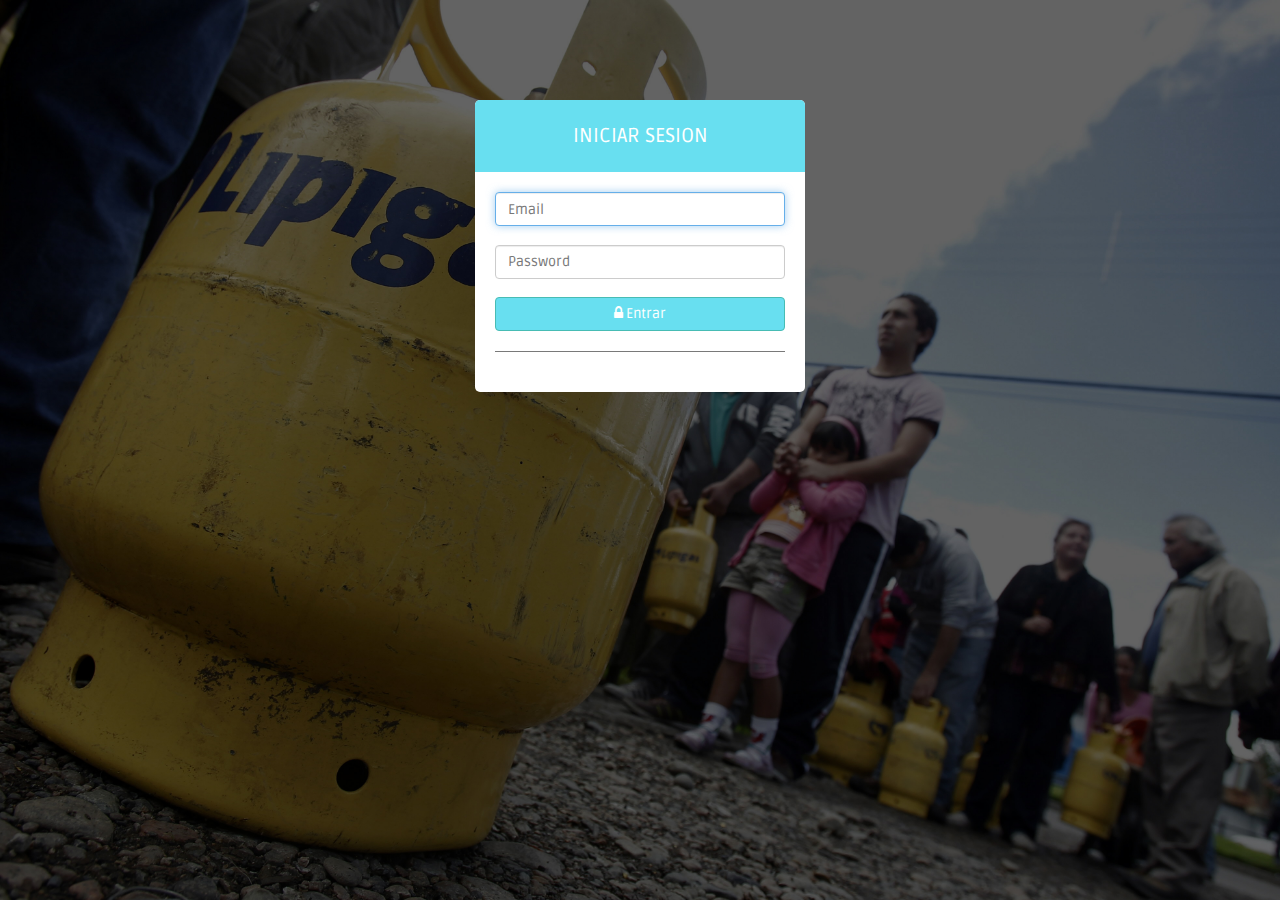
<file: glpV2/admin/index.html>
<!DOCTYPE html>
<html lang="en">
  <head>
    <meta charset="utf-8">
    <meta name="viewport" content="width=device-width, initial-scale=1.0">
    <meta name="description" content="">
    <meta name="author" content="Dashboard">
    <meta name="keyword" content="Dashboard, Bootstrap, Admin, Template, Theme, Responsive, Fluid, Retina">

    <title>DASHGUM - Bootstrap Admin Template</title>

    <!-- Bootstrap core CSS -->
    <link href="assets/css/bootstrap.css" rel="stylesheet">
    <!--external css-->
    <link href="assets/font-awesome/css/font-awesome.css" rel="stylesheet" />
        
    <!-- Custom styles for this template -->
    <link href="assets/css/style.css" rel="stylesheet">
    <link href="assets/css/style-responsive.css" rel="stylesheet">

    <!-- HTML5 shim and Respond.js IE8 support of HTML5 elements and media queries -->
    <!--[if lt IE 9]>
      <script src="https://oss.maxcdn.com/libs/html5shiv/3.7.0/html5shiv.js"></script>
      <script src="https://oss.maxcdn.com/libs/respond.js/1.4.2/respond.min.js"></script>
    <![endif]-->
  </head>

  <body>
	  <div id="login-page">
	  	<div class="container">
		      <form class="form-login" action="../login.php" method="POST">
		        <h2 class="form-login-heading">INICIAR SESION</h2>
		        <div class="login-wrap">
		            <input type="text" class="form-control" placeholder="Email" name="txtlogin" autofocus required>
		            <br>
		            <input type="password" class="form-control" name="txtpassword" placeholder="Password" required>
		            <br>
		            <button class="btn btn-theme btn-block" type="submit"><i class="fa fa-lock"></i> Entrar</button>
		            <hr>
		        </div>
		      </form>
	  	</div>
	  </div>

    <!-- js placed at the end of the document so the pages load faster -->
    <script src="assets/js/jquery.js"></script>
    <script src="assets/js/bootstrap.min.js"></script>

    <!--BACKSTRETCH-->
    <!-- You can use an image of whatever size. This script will stretch to fit in any screen size.-->
    <script type="text/javascript" src="assets/js/jquery.backstretch.min.js"></script>
    <script>
        $.backstretch("assets/img/login-bg.jpg", {speed: 500});
    </script>


  </body>
</html>
</file>
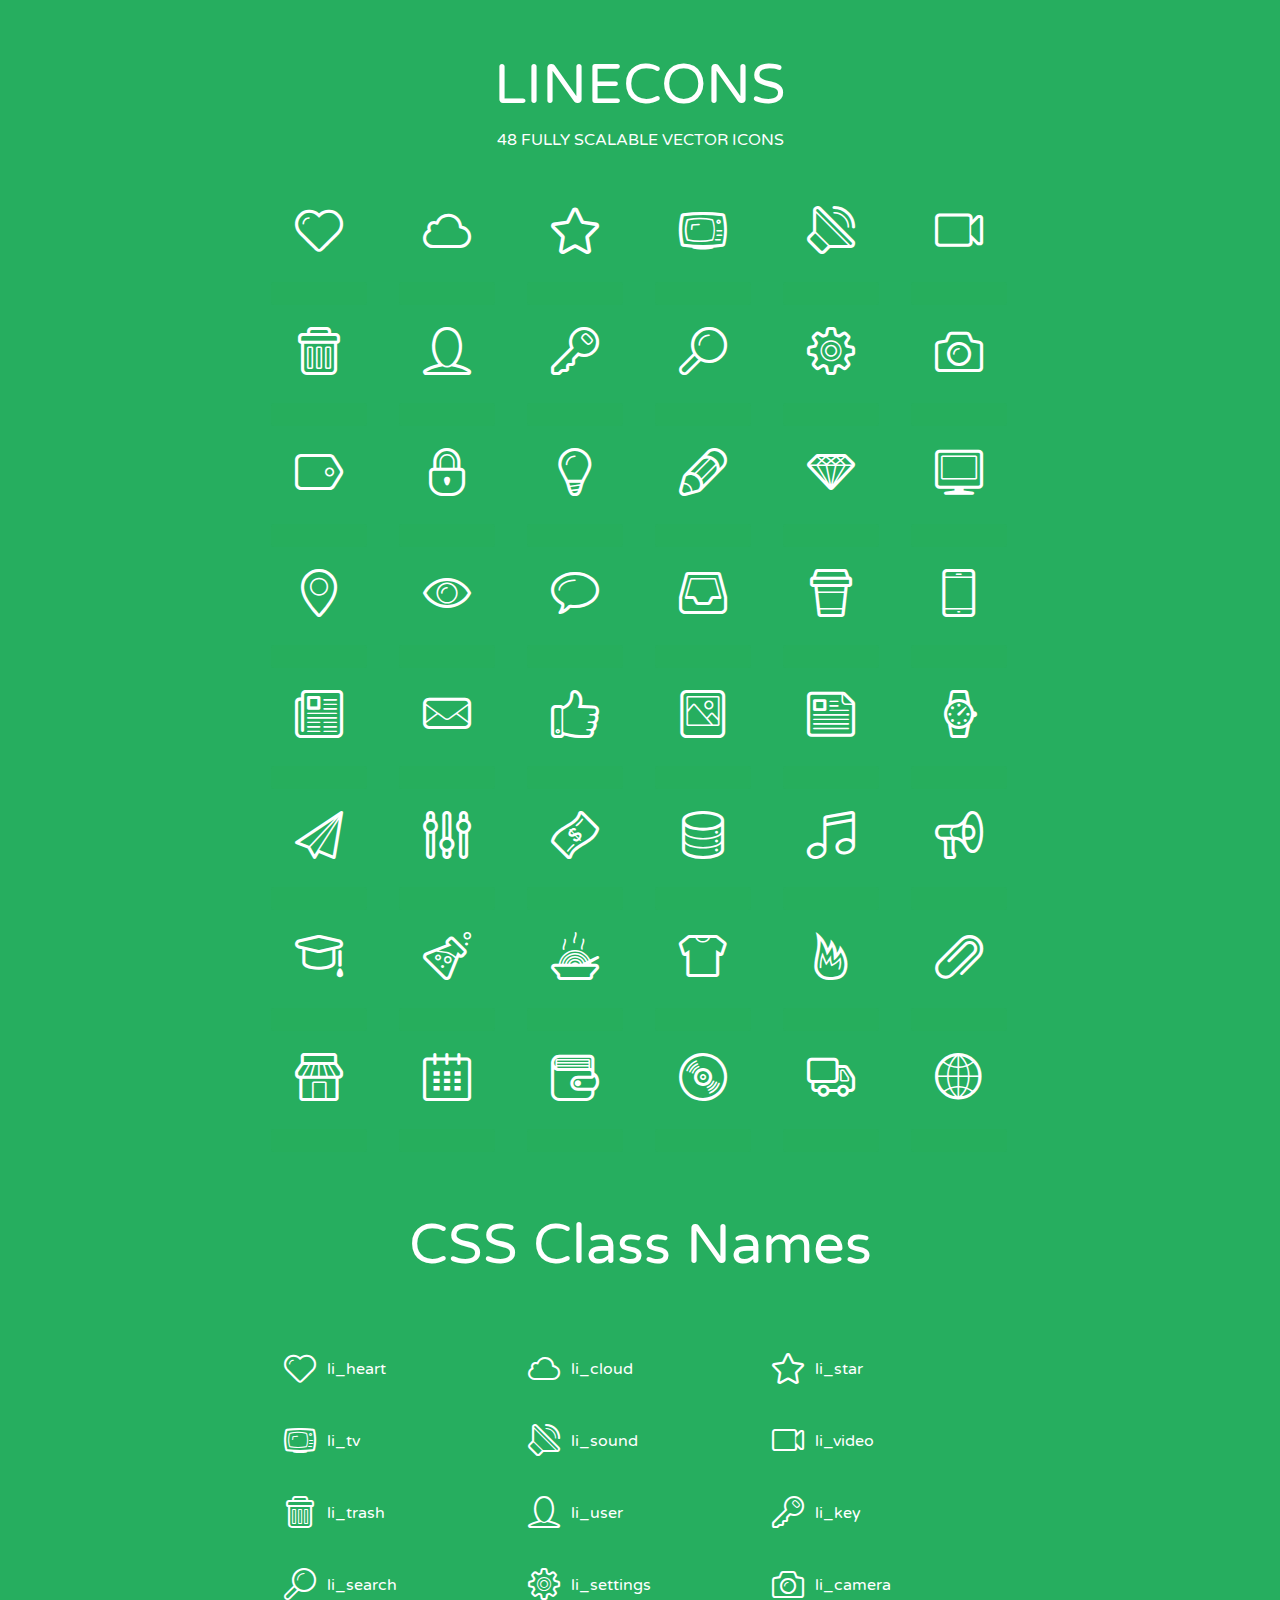
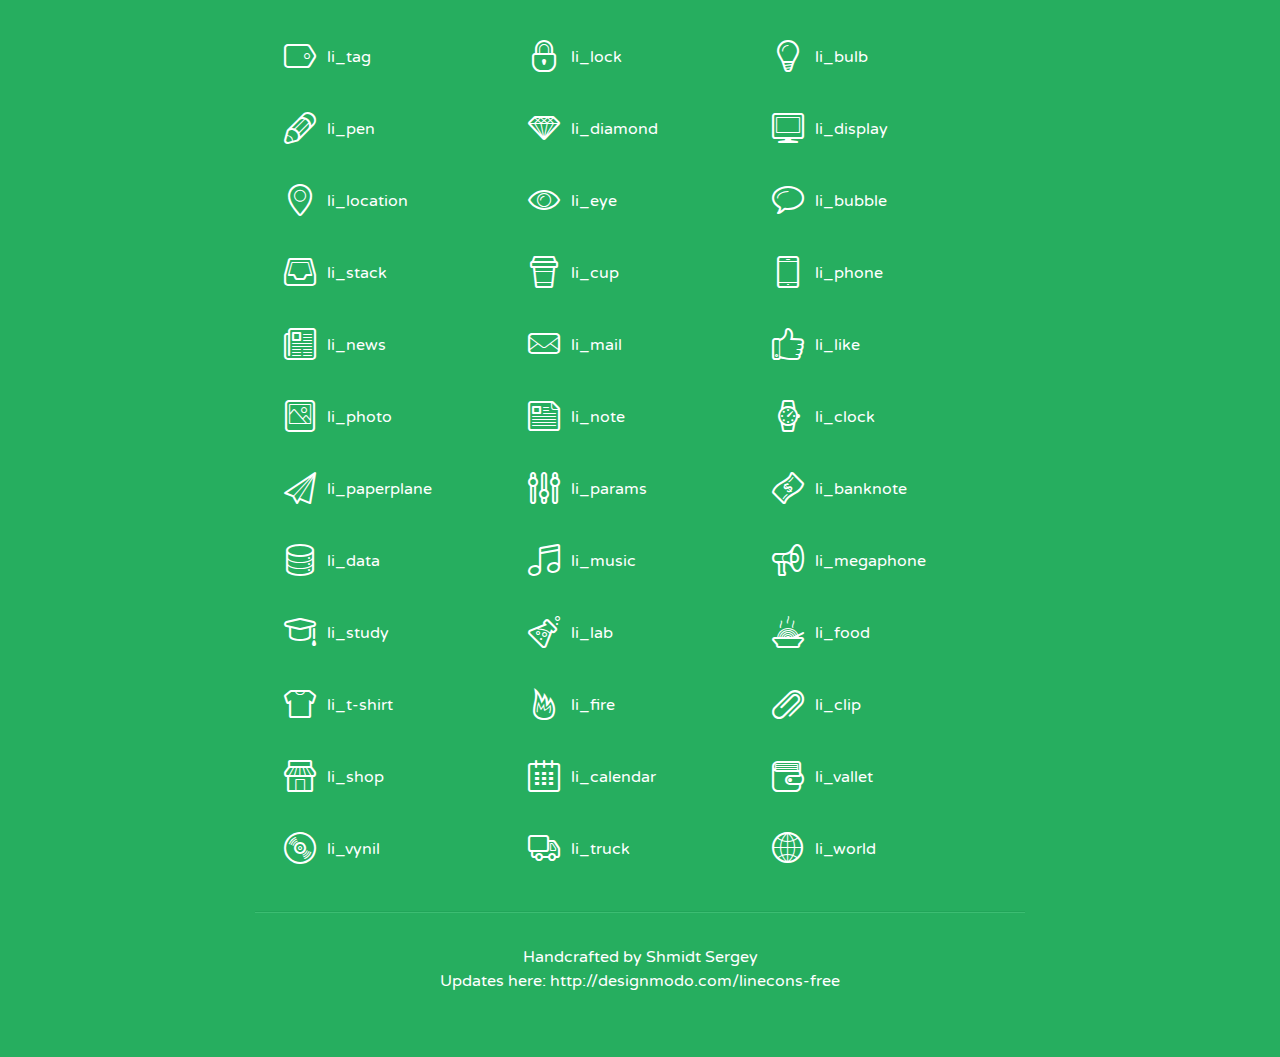
<file: glpV2/admin/assets/lineicons/index.html>
<!doctype html>
<html>
<head>
<title>LINECONS - 48 Fully Scalable Vector Icons</title>
<link rel="stylesheet" href="style.css" />
<link href='http://fonts.googleapis.com/css?family=Varela+Round' rel='stylesheet' type='text/css'>
<!--[if lte IE 7]><script src="lte-ie7.js"></script><![endif]-->

<!-- 

Thanks http://icomoon.io/app/ for amazing service!

-->


<style>
	section, header, footer {display: block;}
	body {
		font-family: 'Varela Round', sans-serif;
		color: #333333;
		line-height: 1.5;
		font-size: 16px;
		background:#26ae5f;
		color:white;
		-moz-text-shadow: 0 1px 1px rgba(0, 0, 0, 0.21);
		-webkit-text-shadow: 0 1px 1px rgba(0, 0, 0, 0.21);
	}
	* {
		-moz-box-sizing: border-box;
		-webkit-box-sizing: border-box;
		box-sizing: border-box;
		margin: 0;
		padding: 0;
	}
	.glyph {
		float: left;
		text-align: center;
		padding: .5em;
		margin: 0 .5em;
		width: 7em;
		border-radius: .375em;
		top:0;
		position:relative;
		-webkit-transition:0.2s ease-in;
		-o-transition:0.2s ease-in;
		-moz-transition:0.2s ease-in;
		-ie-transition:0.2s ease-in;
		transition:0.2s ease-in;
	}
	.glyph input {
		width: 100%;
		text-align: center;
		font-family: consolas, monospace;
		border-radius:3px;
		border:none;
		padding:4px;
		background:#26AE5C;
		color:#26AE5C;
		-webkit-transition:0.2s ease-in;
		-o-transition:0.2s ease-in;
		-moz-transition:0.2s ease-in;
		-ie-transition:0.2s ease-in;
		transition:0.2s ease-in;
	}
	.glyph:hover input {
		background:#26ae5f;
		padding:4px;
		color:#ffffff;
	}
	.glyph:hover {
		-webkit-transition: all 0.5s ease-out;
		background:#222821;
		color:#fff;
		text-shadow: none;
		-moz-text-shadow: none;
		-webkit-text-shadow: none;
		top:-5px;
		position:relative;
	}
	.glyph input, .mtm {
		margin-top: .75em;
	}
	.w-main {
		width: 770px;
		text-align:center;
	}
	.centered {
		margin-left: auto;
		margin-right: auto;
	}
	.fs1 {
		font-size: 3em;
	}
	header {
		margin: 2em 0;
		padding-bottom: .5em;
	}
	header h1 {
		font-size: 3.5em;
		font-weight: normal;
	}
	.clearfix:before, .clearfix:after { content: ""; display: table; }
	.clearfix:after, .clear { clear: both; }
	footer {
		margin: 2em 0;
		padding: 2em 0;
		border-top: 1px solid rgb(60, 189, 114);
		box-shadow: 0 -1px rgb(33, 165, 89);
	}
	a, a:visited {
		color: #ffffff; text-decoration:none;
	}
	a:hover, a:focus {color: #222821; text-decoration:none;}
	.box1 {
		display: inline-block;
		width: 14em;
		padding: .25em .5em;
		margin: .5em 1em .5em 0;
		text-align:left;
		
	}
	.box1 span { 
		font-size:2em;
		position: relative;
		top: 0.25em;
		margin-right: 0.1em;
	}
</style>
</head>
<body>
	<div class="w-main centered">
	<section class="mtm clearfix" id="glyphs">
	<header>
		<h1>LINECONS</h1>
		<p>48 FULLY SCALABLE VECTOR ICONS</p>
	</header>
	<div class="glyph">
		<div class="fs1" aria-hidden="true" data-icon="&#xe000;"></div>
		<input type="text" readonly="readonly" value="&amp;#xe000;" />
	</div>
	<div class="glyph">
		<div class="fs1" aria-hidden="true" data-icon="&#xe001;"></div>
		<input type="text" readonly="readonly" value="&amp;#xe001;" />
	</div>
	<div class="glyph">
		<div class="fs1" aria-hidden="true" data-icon="&#xe002;"></div>
		<input type="text" readonly="readonly" value="&amp;#xe002;" />
	</div>
	<div class="glyph">
		<div class="fs1" aria-hidden="true" data-icon="&#xe003;"></div>
		<input type="text" readonly="readonly" value="&amp;#xe003;" />
	</div>
	<div class="glyph">
		<div class="fs1" aria-hidden="true" data-icon="&#xe004;"></div>
		<input type="text" readonly="readonly" value="&amp;#xe004;" />
	</div>
	<div class="glyph">
		<div class="fs1" aria-hidden="true" data-icon="&#xe005;"></div>
		<input type="text" readonly="readonly" value="&amp;#xe005;" />
	</div>
	<div class="glyph">
		<div class="fs1" aria-hidden="true" data-icon="&#xe006;"></div>
		<input type="text" readonly="readonly" value="&amp;#xe006;" />
	</div>
	<div class="glyph">
		<div class="fs1" aria-hidden="true" data-icon="&#xe007;"></div>
		<input type="text" readonly="readonly" value="&amp;#xe007;" />
	</div>
	<div class="glyph">
		<div class="fs1" aria-hidden="true" data-icon="&#xe008;"></div>
		<input type="text" readonly="readonly" value="&amp;#xe008;" />
	</div>
	<div class="glyph">
		<div class="fs1" aria-hidden="true" data-icon="&#xe009;"></div>
		<input type="text" readonly="readonly" value="&amp;#xe009;" />
	</div>
	<div class="glyph">
		<div class="fs1" aria-hidden="true" data-icon="&#xe00a;"></div>
		<input type="text" readonly="readonly" value="&amp;#xe00a;" />
	</div>
	<div class="glyph">
		<div class="fs1" aria-hidden="true" data-icon="&#xe00b;"></div>
		<input type="text" readonly="readonly" value="&amp;#xe00b;" />
	</div>
	<div class="glyph">
		<div class="fs1" aria-hidden="true" data-icon="&#xe00c;"></div>
		<input type="text" readonly="readonly" value="&amp;#xe00c;" />
	</div>
	<div class="glyph">
		<div class="fs1" aria-hidden="true" data-icon="&#xe00d;"></div>
		<input type="text" readonly="readonly" value="&amp;#xe00d;" />
	</div>
	<div class="glyph">
		<div class="fs1" aria-hidden="true" data-icon="&#xe00e;"></div>
		<input type="text" readonly="readonly" value="&amp;#xe00e;" />
	</div>
	<div class="glyph">
		<div class="fs1" aria-hidden="true" data-icon="&#xe00f;"></div>
		<input type="text" readonly="readonly" value="&amp;#xe00f;" />
	</div>
	<div class="glyph">
		<div class="fs1" aria-hidden="true" data-icon="&#xe010;"></div>
		<input type="text" readonly="readonly" value="&amp;#xe010;" />
	</div>
	<div class="glyph">
		<div class="fs1" aria-hidden="true" data-icon="&#xe011;"></div>
		<input type="text" readonly="readonly" value="&amp;#xe011;" />
	</div>
	<div class="glyph">
		<div class="fs1" aria-hidden="true" data-icon="&#xe012;"></div>
		<input type="text" readonly="readonly" value="&amp;#xe012;" />
	</div>
	<div class="glyph">
		<div class="fs1" aria-hidden="true" data-icon="&#xe013;"></div>
		<input type="text" readonly="readonly" value="&amp;#xe013;" />
	</div>
	<div class="glyph">
		<div class="fs1" aria-hidden="true" data-icon="&#xe014;"></div>
		<input type="text" readonly="readonly" value="&amp;#xe014;" />
	</div>
	<div class="glyph">
		<div class="fs1" aria-hidden="true" data-icon="&#xe015;"></div>
		<input type="text" readonly="readonly" value="&amp;#xe015;" />
	</div>
	<div class="glyph">
		<div class="fs1" aria-hidden="true" data-icon="&#xe016;"></div>
		<input type="text" readonly="readonly" value="&amp;#xe016;" />
	</div>
	<div class="glyph">
		<div class="fs1" aria-hidden="true" data-icon="&#xe017;"></div>
		<input type="text" readonly="readonly" value="&amp;#xe017;" />
	</div>
	<div class="glyph">
		<div class="fs1" aria-hidden="true" data-icon="&#xe018;"></div>
		<input type="text" readonly="readonly" value="&amp;#xe018;" />
	</div>
	<div class="glyph">
		<div class="fs1" aria-hidden="true" data-icon="&#xe019;"></div>
		<input type="text" readonly="readonly" value="&amp;#xe019;" />
	</div>
	<div class="glyph">
		<div class="fs1" aria-hidden="true" data-icon="&#xe01a;"></div>
		<input type="text" readonly="readonly" value="&amp;#xe01a;" />
	</div>
	<div class="glyph">
		<div class="fs1" aria-hidden="true" data-icon="&#xe01b;"></div>
		<input type="text" readonly="readonly" value="&amp;#xe01b;" />
	</div>
	<div class="glyph">
		<div class="fs1" aria-hidden="true" data-icon="&#xe01c;"></div>
		<input type="text" readonly="readonly" value="&amp;#xe01c;" />
	</div>
	<div class="glyph">
		<div class="fs1" aria-hidden="true" data-icon="&#xe01d;"></div>
		<input type="text" readonly="readonly" value="&amp;#xe01d;" />
	</div>
	<div class="glyph">
		<div class="fs1" aria-hidden="true" data-icon="&#xe01e;"></div>
		<input type="text" readonly="readonly" value="&amp;#xe01e;" />
	</div>
	<div class="glyph">
		<div class="fs1" aria-hidden="true" data-icon="&#xe01f;"></div>
		<input type="text" readonly="readonly" value="&amp;#xe01f;" />
	</div>
	<div class="glyph">
		<div class="fs1" aria-hidden="true" data-icon="&#xe020;"></div>
		<input type="text" readonly="readonly" value="&amp;#xe020;" />
	</div>
	<div class="glyph">
		<div class="fs1" aria-hidden="true" data-icon="&#xe021;"></div>
		<input type="text" readonly="readonly" value="&amp;#xe021;" />
	</div>
	<div class="glyph">
		<div class="fs1" aria-hidden="true" data-icon="&#xe022;"></div>
		<input type="text" readonly="readonly" value="&amp;#xe022;" />
	</div>
	<div class="glyph">
		<div class="fs1" aria-hidden="true" data-icon="&#xe023;"></div>
		<input type="text" readonly="readonly" value="&amp;#xe023;" />
	</div>
	<div class="glyph">
		<div class="fs1" aria-hidden="true" data-icon="&#xe024;"></div>
		<input type="text" readonly="readonly" value="&amp;#xe024;" />
	</div>
	<div class="glyph">
		<div class="fs1" aria-hidden="true" data-icon="&#xe025;"></div>
		<input type="text" readonly="readonly" value="&amp;#xe025;" />
	</div>
	<div class="glyph">
		<div class="fs1" aria-hidden="true" data-icon="&#xe026;"></div>
		<input type="text" readonly="readonly" value="&amp;#xe026;" />
	</div>
	<div class="glyph">
		<div class="fs1" aria-hidden="true" data-icon="&#xe027;"></div>
		<input type="text" readonly="readonly" value="&amp;#xe027;" />
	</div>
	<div class="glyph">
		<div class="fs1" aria-hidden="true" data-icon="&#xe028;"></div>
		<input type="text" readonly="readonly" value="&amp;#xe028;" />
	</div>
	<div class="glyph">
		<div class="fs1" aria-hidden="true" data-icon="&#xe029;"></div>
		<input type="text" readonly="readonly" value="&amp;#xe029;" />
	</div>
	<div class="glyph">
		<div class="fs1" aria-hidden="true" data-icon="&#xe02a;"></div>
		<input type="text" readonly="readonly" value="&amp;#xe02a;" />
	</div>
	<div class="glyph">
		<div class="fs1" aria-hidden="true" data-icon="&#xe02b;"></div>
		<input type="text" readonly="readonly" value="&amp;#xe02b;" />
	</div>
	<div class="glyph">
		<div class="fs1" aria-hidden="true" data-icon="&#xe02c;"></div>
		<input type="text" readonly="readonly" value="&amp;#xe02c;" />
	</div>
	<div class="glyph">
		<div class="fs1" aria-hidden="true" data-icon="&#xe02d;"></div>
		<input type="text" readonly="readonly" value="&amp;#xe02d;" />
	</div>
	<div class="glyph">
		<div class="fs1" aria-hidden="true" data-icon="&#xe02e;"></div>
		<input type="text" readonly="readonly" value="&amp;#xe02e;" />
	</div>
	<div class="glyph">
		<div class="fs1" aria-hidden="true" data-icon="&#xe02f;"></div>
		<input type="text" readonly="readonly" value="&amp;#xe02f;" />
	</div>
	</section>
	<div class="clear"></div>
	<section class="mtm clearfix" id="glyphs">
	<header>
		<h1>CSS Class Names</h1>
	</header>
	<span class="box1">
		<span aria-hidden="true" class="li_heart"></span>
		&nbsp;li_heart
	</span>
	<span class="box1">
		<span aria-hidden="true" class="li_cloud"></span>
		&nbsp;li_cloud
	</span>
	<span class="box1">
		<span aria-hidden="true" class="li_star"></span>
		&nbsp;li_star
	</span>
	<span class="box1">
		<span aria-hidden="true" class="li_tv"></span>
		&nbsp;li_tv
	</span>
	<span class="box1">
		<span aria-hidden="true" class="li_sound"></span>
		&nbsp;li_sound
	</span>
	<span class="box1">
		<span aria-hidden="true" class="li_video"></span>
		&nbsp;li_video
	</span>
	<span class="box1">
		<span aria-hidden="true" class="li_trash"></span>
		&nbsp;li_trash
	</span>
	<span class="box1">
		<span aria-hidden="true" class="li_user"></span>
		&nbsp;li_user
	</span>
	<span class="box1">
		<span aria-hidden="true" class="li_key"></span>
		&nbsp;li_key
	</span>
	<span class="box1">
		<span aria-hidden="true" class="li_search"></span>
		&nbsp;li_search
	</span>
	<span class="box1">
		<span aria-hidden="true" class="li_settings"></span>
		&nbsp;li_settings
	</span>
	<span class="box1">
		<span aria-hidden="true" class="li_camera"></span>
		&nbsp;li_camera
	</span>
	<span class="box1">
		<span aria-hidden="true" class="li_tag"></span>
		&nbsp;li_tag
	</span>
	<span class="box1">
		<span aria-hidden="true" class="li_lock"></span>
		&nbsp;li_lock
	</span>
	<span class="box1">
		<span aria-hidden="true" class="li_bulb"></span>
		&nbsp;li_bulb
	</span>
	<span class="box1">
		<span aria-hidden="true" class="li_pen"></span>
		&nbsp;li_pen
	</span>
	<span class="box1">
		<span aria-hidden="true" class="li_diamond"></span>
		&nbsp;li_diamond
	</span>
	<span class="box1">
		<span aria-hidden="true" class="li_display"></span>
		&nbsp;li_display
	</span>
	<span class="box1">
		<span aria-hidden="true" class="li_location"></span>
		&nbsp;li_location
	</span>
	<span class="box1">
		<span aria-hidden="true" class="li_eye"></span>
		&nbsp;li_eye
	</span>
	<span class="box1">
		<span aria-hidden="true" class="li_bubble"></span>
		&nbsp;li_bubble
	</span>
	<span class="box1">
		<span aria-hidden="true" class="li_stack"></span>
		&nbsp;li_stack
	</span>
	<span class="box1">
		<span aria-hidden="true" class="li_cup"></span>
		&nbsp;li_cup
	</span>
	<span class="box1">
		<span aria-hidden="true" class="li_phone"></span>
		&nbsp;li_phone
	</span>
	<span class="box1">
		<span aria-hidden="true" class="li_news"></span>
		&nbsp;li_news
	</span>
	<span class="box1">
		<span aria-hidden="true" class="li_mail"></span>
		&nbsp;li_mail
	</span>
	<span class="box1">
		<span aria-hidden="true" class="li_like"></span>
		&nbsp;li_like
	</span>
	<span class="box1">
		<span aria-hidden="true" class="li_photo"></span>
		&nbsp;li_photo
	</span>
	<span class="box1">
		<span aria-hidden="true" class="li_note"></span>
		&nbsp;li_note
	</span>
	<span class="box1">
		<span aria-hidden="true" class="li_clock"></span>
		&nbsp;li_clock
	</span>
	<span class="box1">
		<span aria-hidden="true" class="li_paperplane"></span>
		&nbsp;li_paperplane
	</span>
	<span class="box1">
		<span aria-hidden="true" class="li_params"></span>
		&nbsp;li_params
	</span>
	<span class="box1">
		<span aria-hidden="true" class="li_banknote"></span>
		&nbsp;li_banknote
	</span>
	<span class="box1">
		<span aria-hidden="true" class="li_data"></span>
		&nbsp;li_data
	</span>
	<span class="box1">
		<span aria-hidden="true" class="li_music"></span>
		&nbsp;li_music
	</span>
	<span class="box1">
		<span aria-hidden="true" class="li_megaphone"></span>
		&nbsp;li_megaphone
	</span>
	<span class="box1">
		<span aria-hidden="true" class="li_study"></span>
		&nbsp;li_study
	</span>
	<span class="box1">
		<span aria-hidden="true" class="li_lab"></span>
		&nbsp;li_lab
	</span>
	<span class="box1">
		<span aria-hidden="true" class="li_food"></span>
		&nbsp;li_food
	</span>
	<span class="box1">
		<span aria-hidden="true" class="li_t-shirt"></span>
		&nbsp;li_t-shirt
	</span>
	<span class="box1">
		<span aria-hidden="true" class="li_fire"></span>
		&nbsp;li_fire
	</span>
	<span class="box1">
		<span aria-hidden="true" class="li_clip"></span>
		&nbsp;li_clip
	</span>
	<span class="box1">
		<span aria-hidden="true" class="li_shop"></span>
		&nbsp;li_shop
	</span>
	<span class="box1">
		<span aria-hidden="true" class="li_calendar"></span>
		&nbsp;li_calendar
	</span>
	<span class="box1">
		<span aria-hidden="true" class="li_vallet"></span>
		&nbsp;li_vallet
	</span>
	<span class="box1">
		<span aria-hidden="true" class="li_vynil"></span>
		&nbsp;li_vynil
	</span>
	<span class="box1">
		<span aria-hidden="true" class="li_truck"></span>
		&nbsp;li_truck
	</span>
	<span class="box1">
		<span aria-hidden="true" class="li_world"></span>
		&nbsp;li_world
	</span>
	</section>
	<footer>
		<p>Handcrafted by <a href="http://shmidt.in">Shmidt Sergey</a></p>
		<p>Updates here: <a href="http://designmodo.com/linecons-free">http://designmodo.com/linecons-free</a></p>
	</footer>
	</div>
	<script>
	document.getElementById("glyphs").addEventListener("click", function(e) {
		var target = e.target;
		if (target.tagName === "INPUT") {
			target.select();
		}
	});
	</script>
</body>
</html>
</file>
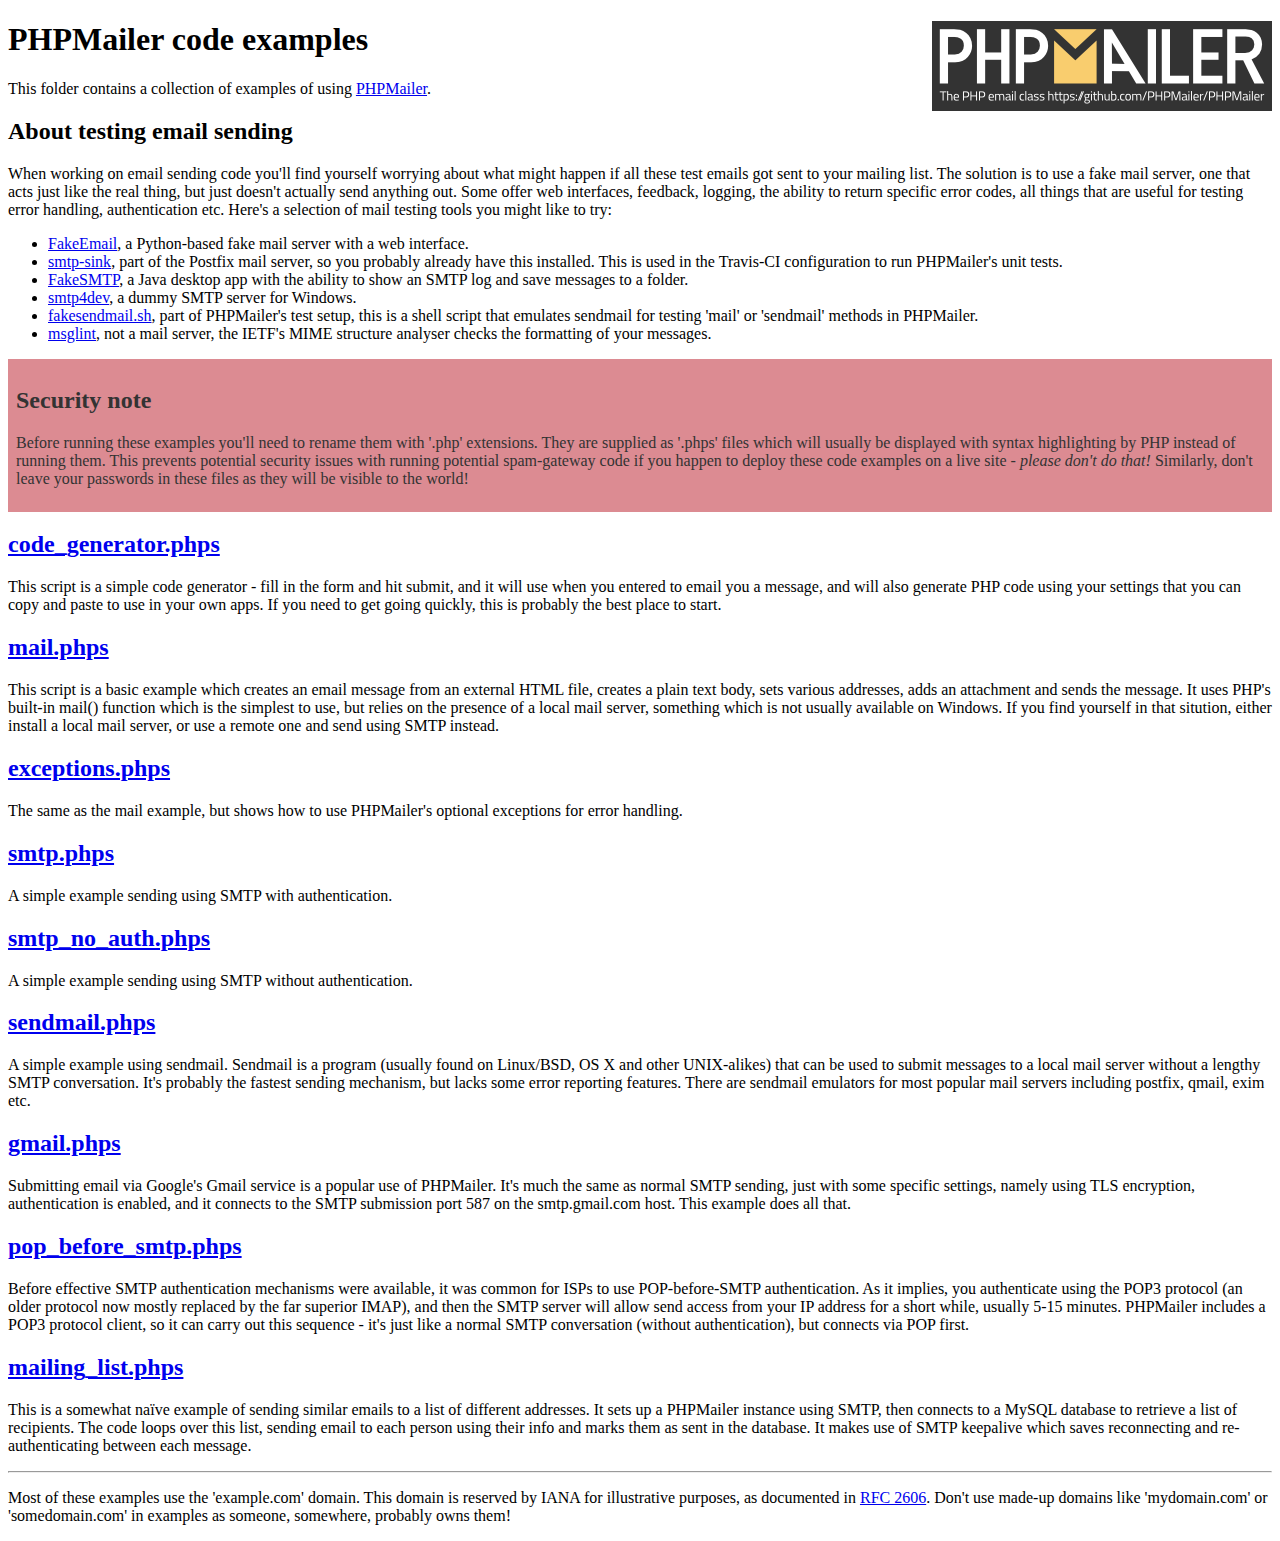
<file: glpV2/admin/enviarcorreo/phpmailer/phpmailer/examples/index.html>
<!DOCTYPE html>
<html>
<head>
	<meta http-equiv="Content-Type" content="text/html; charset=utf-8" />
	<title>PHPMailer Examples</title>
</head>
<body>
<h1>PHPMailer code examples<a href="https://github.com/PHPMailer/PHPMailer"><img src="images/phpmailer.png" style="float:right; border:0;" alt="PHPMailer logo"></a></h1>
<p>This folder contains a collection of examples of using <a href="https://github.com/PHPMailer/PHPMailer">PHPMailer</a>.</p>
<h2>About testing email sending</h2>
<p>When working on email sending code you'll find yourself worrying about what might happen if all these test emails got sent to your mailing list. The solution is to use a fake mail server, one that acts just like the real thing, but just doesn't actually send anything out. Some offer web interfaces, feedback, logging, the ability to return specific error codes, all things that are useful for testing error handling, authentication etc. Here's a selection of mail testing tools you might like to try:</p>
<ul>
  <li><a href="https://github.com/isotoma/FakeEmail">FakeEmail</a>, a Python-based fake mail server with a web interface.</li>
  <li><a href="http://www.postfix.org/smtp-sink.1.html">smtp-sink</a>, part of the Postfix mail server, so you probably already have this installed. This is used in the Travis-CI configuration to run PHPMailer's unit tests.</li>
  <li><a href="https://github.com/Nilhcem/FakeSMTP">FakeSMTP</a>, a Java desktop app with the ability to show an SMTP log and save messages to a folder.</li>
  <li><a href="http://smtp4dev.codeplex.com">smtp4dev</a>, a dummy SMTP server for Windows.</li>
  <li><a href="https://github.com/PHPMailer/PHPMailer/blob/master/test/fakesendmail.sh">fakesendmail.sh</a>, part of PHPMailer's test setup, this is a shell script that emulates sendmail for testing 'mail' or 'sendmail' methods in PHPMailer.</li>
  <li><a href="http://tools.ietf.org/tools/msglint/">msglint</a>, not a mail server, the IETF's MIME structure analyser checks the formatting of your messages.</li>
</ul>
<div style="padding: 8px; color: #333333; background-color: #dc8b92">
<h2>Security note</h2>
<p>Before running these examples you'll need to rename them with '.php' extensions. They are supplied as '.phps' files which will usually be displayed with syntax highlighting by PHP instead of running them. This prevents potential security issues with running potential spam-gateway code if you happen to deploy these code examples on a live site - <em>please don't do that!</em> Similarly, don't leave your passwords in these files as they will be visible to the world!</p>
</div>
<h2><a href="code_generator.phps">code_generator.phps</a></h2>
<p>This script is a simple code generator - fill in the form and hit submit, and it will use when you entered to email you a message, and will also generate PHP code using your settings that you can copy and paste to use in your own apps. If you need to get going quickly, this is probably the best place to start.</p>
<h2><a href="mail.phps">mail.phps</a></h2>
<p>This script is a basic example which creates an email message from an external HTML file, creates a plain text body, sets various addresses, adds an attachment and sends the message. It uses PHP's built-in mail() function which is the simplest to use, but relies on the presence of a local mail server, something which is not usually available on Windows. If you find yourself in that sitution, either install a local mail server, or use a remote one and send using SMTP instead.</p>
<h2><a href="exceptions.phps">exceptions.phps</a></h2>
<p>The same as the mail example, but shows how to use PHPMailer's optional exceptions for error handling.</p>
<h2><a href="smtp.phps">smtp.phps</a></h2>
<p>A simple example sending using SMTP with authentication.</p>
<h2><a href="smtp_no_auth.phps">smtp_no_auth.phps</a></h2>
<p>A simple example sending using SMTP without authentication.</p>
<h2><a href="sendmail.phps">sendmail.phps</a></h2>
<p>A simple example using sendmail. Sendmail is a program (usually found on Linux/BSD, OS X and other UNIX-alikes) that can be used to submit messages to a local mail server without a lengthy SMTP conversation. It's probably the fastest sending mechanism, but lacks some error reporting features. There are sendmail emulators for most popular mail servers including postfix, qmail, exim etc.</p>
<h2><a href="gmail.phps">gmail.phps</a></h2>
<p>Submitting email via Google's Gmail service is a popular use of PHPMailer. It's much the same as normal SMTP sending, just with some specific settings, namely using TLS encryption, authentication is enabled, and it connects to the SMTP submission port 587 on the smtp.gmail.com host. This example does all that.</p>
<h2><a href="pop_before_smtp.phps">pop_before_smtp.phps</a></h2>
<p>Before effective SMTP authentication mechanisms were available, it was common for ISPs to use POP-before-SMTP authentication. As it implies, you authenticate using the POP3 protocol (an older protocol now mostly replaced by the far superior IMAP), and then the SMTP server will allow send access from your IP address for a short while, usually 5-15 minutes. PHPMailer includes a POP3 protocol client, so it can carry out this sequence - it's just like a normal SMTP conversation (without authentication), but connects via POP first.</p>
<h2><a href="mailing_list.phps">mailing_list.phps</a></h2>
<p>This is a somewhat naïve example of sending similar emails to a list of different addresses. It sets up a PHPMailer instance using SMTP, then connects to a MySQL database to retrieve a list of recipients. The code loops over this list, sending email to each person using their info and marks them as sent in the database. It makes use of SMTP keepalive which saves reconnecting and re-authenticating between each message.</p>
<hr>
<p>Most of these examples use the 'example.com' domain. This domain is reserved by IANA for illustrative purposes, as documented in <a href="http://tools.ietf.org/html/rfc2606">RFC 2606</a>. Don't use made-up domains like 'mydomain.com' or 'somedomain.com' in examples as someone, somewhere, probably owns them!</p>
</body>
</html>
</file>
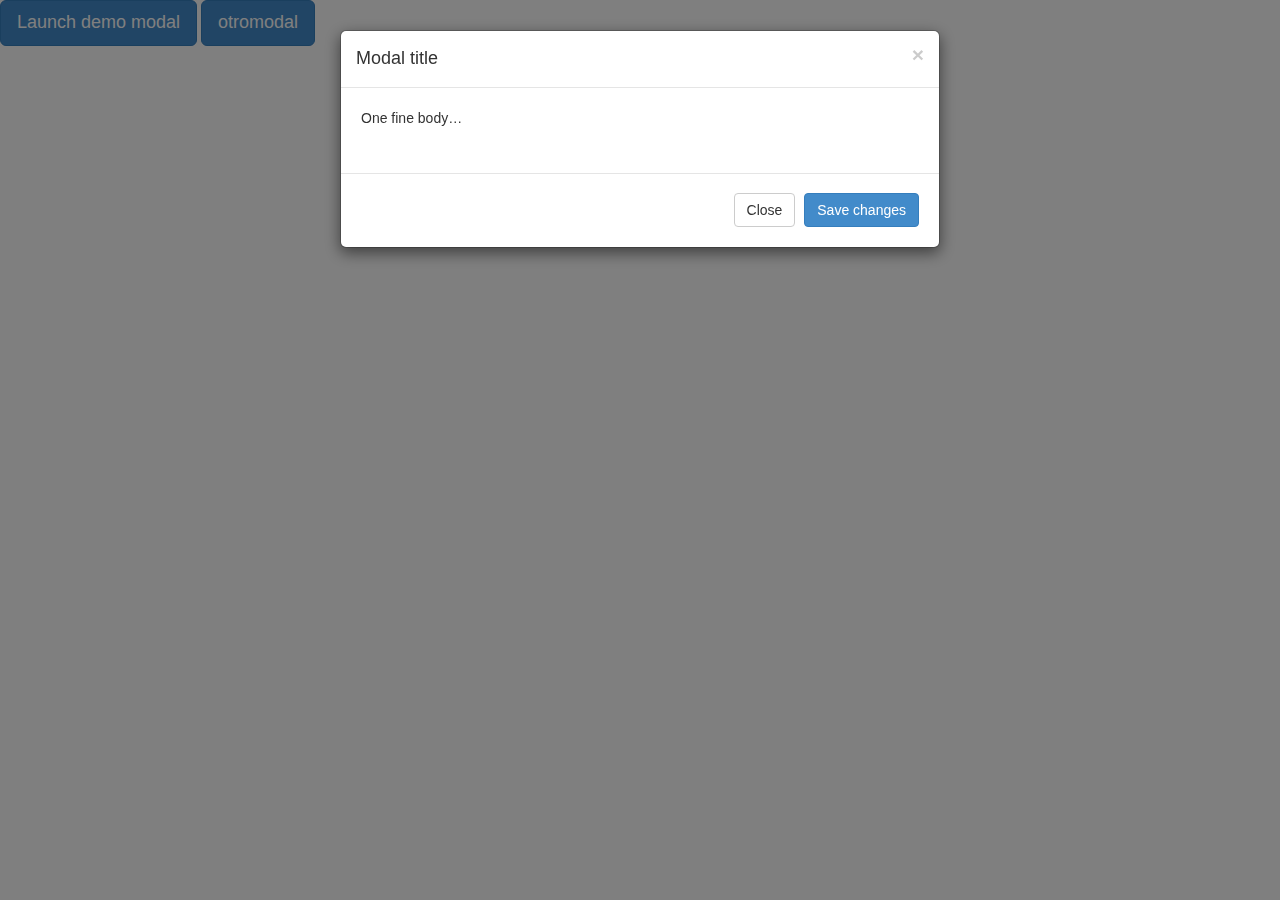
<file: modal.html>
<!DOCTYPE html>
<html lang="en">
<head>
	<meta charset="UTF-8">
	<title>Document</title>
	<link rel="stylesheet" type="text/css" href="css/bootstrap.min.css">
	<script type="text/javascript" src="js/jquery.js"></script>
	<script type="text/javascript" src="js/bootstrap.min.js"></script>
</head>
<body>
		<button type="button" class="btn btn-primary btn-lg" data-toggle="modal" data-target="#myModal">
		  	Launch demo modal
		</button>

		<!-- Modal Con boton-->
		<div class="modal fade" id="myModal" tabindex="-1" role="dialog" aria-labelledby="myModalLabel" aria-hidden="true">
		  <div class="modal-dialog">
		    <div class="modal-content">
		      <div class="modal-header">
		        <button type="button" class="close" data-dismiss="modal" aria-label="Close"><span aria-hidden="true">&times;</span></button>
		        <h4 class="modal-title" id="myModalLabel">Modal title</h4>
		      </div>
		      <div class="modal-body">
		        ...
		      </div>
		      <div class="modal-footer">
		        <button type="button" class="btn btn-default" data-dismiss="modal">Close</button>
		        <button type="button" class="btn btn-primary">Save changes</button>
		      </div>
		    </div>
		  </div>
		</div>


		<button type="button" class="btn btn-primary btn-lg" data-toggle="modal" data-target="#myModal2">
		  	otromodal
		</button>

		<!-- Modal Con boton-->
		<div class="modal fade" id="myModal2" tabindex="-1" role="dialog" aria-labelledby="myModalLabel" aria-hidden="true">
		  <div class="modal-dialog">
		    <div class="modal-content">
		      <div class="modal-header">
		        <button type="button" class="close" data-dismiss="modal" aria-label="Close"><span aria-hidden="true">&times;</span></button>
		        <h4 class="modal-title" id="myModalLabel">Modal title2</h4>
		      </div>
		      <div class="modal-body">
		        ...
		      </div>
		      <div class="modal-footer">
		        <button type="button" class="btn btn-default" data-dismiss="modal">Close</button>
		        <button type="button" class="btn btn-primary">Save changes</button>
		      </div>
		    </div>
		  </div>
		</div>
		
		<!-- Modal automatico sin boton-->
		<div class="modal fade" id="modal-content">
		  <div class="modal-dialog">
		    <div class="modal-content">
		      <div class="modal-header">
		        <button type="button" class="close" data-dismiss="modal" aria-label="Close"><span aria-hidden="true">&times;</span></button>
		        <h4 class="modal-title">Modal title</h4>
		      </div>
		      <div class="modal-body">
		        <p>One fine body&hellip;</p>
		      </div>
		      <div class="modal-footer">
		        <button type="button" class="btn btn-default" data-dismiss="modal">Close</button>
		        <button type="button" class="btn btn-primary">Save changes</button>
		      </div>
		    </div><!-- /.modal-content -->
		  </div><!-- /.modal-dialog -->
		</div><!-- /.modal -->

		<script>
			$(document).ready(function() {
			    $('#modal-content').modal('show');
			    $('#modal-content').on('shown')
			});		
		</script>
	
</body>
</html>
</file>
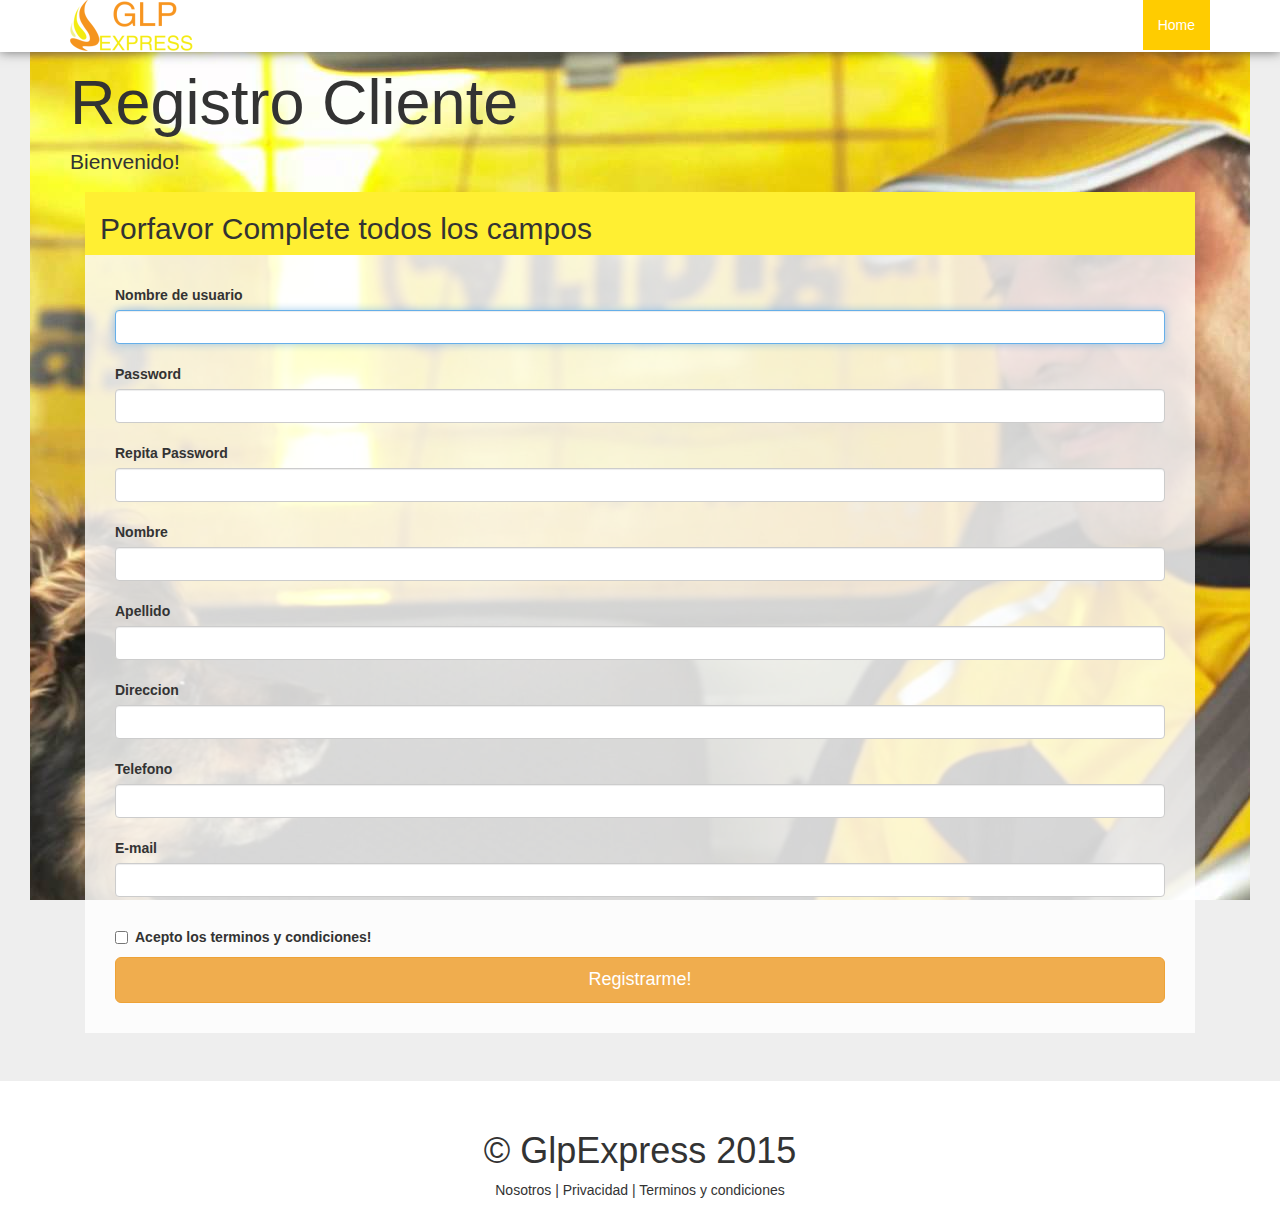
<file: registro.html>
<!DOCTYPE html>
<html lang="en">
<head>
    <meta charset="UTF-8">
    <title>Registro | GLPEXPRESS</title>
    <link rel="stylesheet" type="text/css" href="css/bootstrap.min.css">
    <link rel="stylesheet" type="text/css" href="css/estilos.css">
</head>
<body>

    <header>
        <div class="navbar navbar-inverse navbar-fixed-top" id="nav-lipigas" role="navigation">
          <div class="container">
            <div class="navbar-header">
              <button type="button" class="navbar-toggle" data-toggle="collapse" data-target=".navbar-collapse">
                <span class="sr-only">Toggle navigation</span>
                <span class="icon-bar"></span>
                <span class="icon-bar"></span>
                <span class="icon-bar"></span>
              </button>
              <a class="logotipo" href="#"><img src="img/logotipo.png" class="img-responsive" alt="logotipo"></a>
            </div>
            <div class="collapse navbar-collapse navbar-right">
              <ul class="nav navbar-nav">
                <li class="active"><a href="index.php">Home</a></li>
              </ul>
            </div><!--/.nav-collapse -->
          </div>
        </div>
    </header>

    <div class="jumbotron" id="formulario-registro">
        <section id="principal-registro" class="container-fluid">
            <div class="row">
                <div class="col-md-12">
                    <div class="container">
                        <div class="row">
                            <div class="col-xs-12">
                                <div class="starter-template hidden-xs">
                                    <h1>Registro Cliente</h1>
                                    <p class="lead">Bienvenido! </p>
                                 </div>
                                 <div class="starter-template visible-xs-block hidden-lg hidden-md hidden-sm">
                                    <h2>Bienvenido a Registro Cliente</h2>

                                 </div>
                            </div><!-- /.container -->


                            <section class="container-fluid">
                                <div class="row">
                                    <div class="col-xs-12 col-md-12 ">
                                        <article class="container">
                                            <div class="container-fluid">
                                                <div class="row">
                                                    <div class="col-xs-12 head-registro">
                                                         <h2 class="form-signin-heading">Porfavor Complete todos los campos</h2>
                                                    </div>
                                                </div>
                                            </div>
                                            <form class="form-signin registro-lipigas" role="form" method="post" action="registrar.php">
                                                <label>Nombre de usuario</label>
                                                <input type="text" name="nombreusu" class="form-control"  required="" autofocus="">
                                                <br>
                                                <label>Password</label>
                                                <input type="password" name="password" class="form-control" required="">
                                                <br>
                                                <label>Repita Password</label>
                                                <input type="password" name="reppassword" class="form-control" required="">
                                                <br>
                                                <label>Nombre</label>
                                                <input type="text" name="nombre" class="form-control" required="" autofocus="">
                                                <br>
                                                <label>Apellido</label>
                                                <input type="text" name="apellido" class="form-control" required="" autofocus="">
                                                <br>
                                                <label>Direccion</label>
                                                <input type="text" name="direccion" class="form-control" required="" autofocus="">
                                                <br>
                                                <label>Telefono</label>
                                                <input type="tel" name="telefono" class="form-control" required="" autofocus="">
                                                 <br>
                                                <label>E-mail</label>
                                                <input type="email" name="email" class="form-control" required="" autofocus="">
                                                 <br>
                                                <label class="checkbox">
                                                <input type="checkbox" name="terminos" value="si"> Acepto los terminos y condiciones!
                                                </label>
                                                <button class="btn btn-lg btn-warning btn-block" type="submit">Registrarme!</button>
                                            </form>

                                        </article>
                                    </div>
                                </div>
                            </section>
                        </div>
                    </div>
                </div>
            </div>
        </section>
    </div>

   <footer class="container-fluid footer">
        <div class="row">
            <div class="col-xs-12">
                <div class="container">
                    <div class="row">
                        <div class="col-xs-12 text-center">
                            <h1>&copy; GlpExpress 2015</h1>
                            <p>Nosotros | Privacidad | Terminos y condiciones</p>
                        </div>
                    </div>
                </div>
            </div>
        </div>
    </footer>
</body>
</html>
</file>
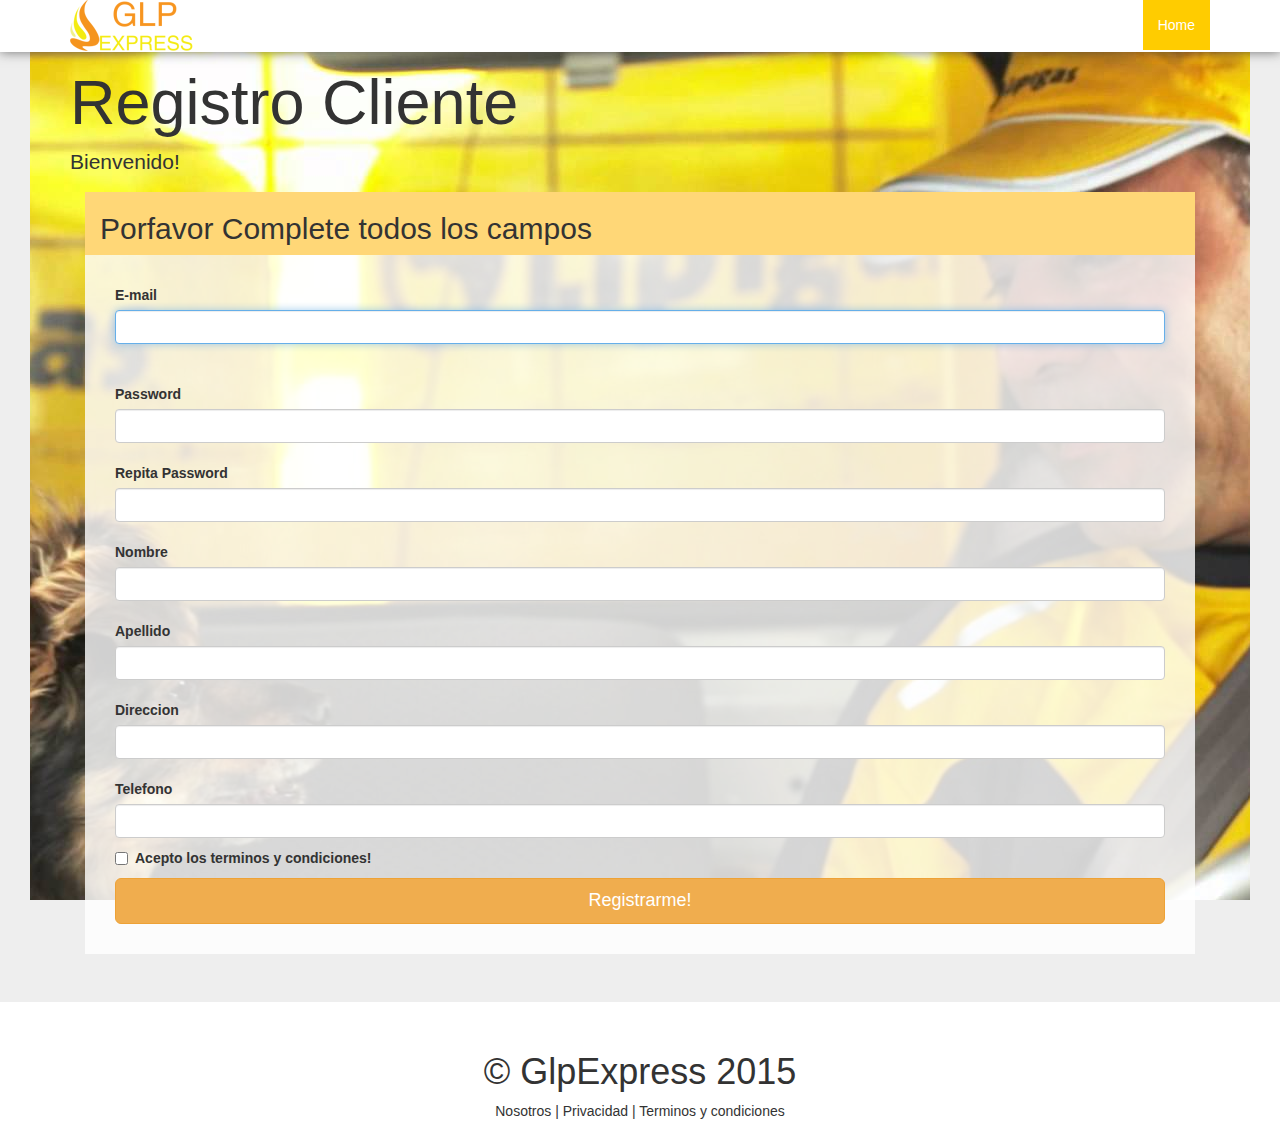
<file: glpV2/registro.html>
<!DOCTYPE html>
<html lang="en">
<head>
    <meta charset="UTF-8">
    <title>Registro | GLPEXPRESS</title>
    <link rel="stylesheet" type="text/css" href="css/bootstrap.min.css">
    <link rel="stylesheet" type="text/css" href="css/estilos.css">
</head>
<body>

    <header>
        <div class="navbar navbar-inverse navbar-fixed-top" id="nav-lipigas" role="navigation">
          <div class="container">
            <div class="navbar-header">
              <button type="button" class="navbar-toggle" data-toggle="collapse" data-target=".navbar-collapse">
                <span class="sr-only">Toggle navigation</span>
                <span class="icon-bar"></span>
                <span class="icon-bar"></span>
                <span class="icon-bar"></span>
              </button>
              <a class="logotipo" href="#"><img src="img/logotipo.png" class="img-responsive" alt="logotipo"></a>
            </div>
            <div class="collapse navbar-collapse navbar-right">
              <ul class="nav navbar-nav">
                <li class="active"><a href="index.php">Home</a></li>
              </ul>
            </div><!--/.nav-collapse -->
          </div>
        </div>
    </header>

    <div class="jumbotron" id="formulario-registro">
        <section id="principal-registro" class="container-fluid">
            <div class="row">
                <div class="col-md-12">
                    <div class="container">
                        <div class="row">
                            <div class="col-xs-12">
                                <div class="starter-template hidden-xs">
                                    <h1>Registro Cliente</h1>
                                    <p class="lead">Bienvenido! </p>
                                 </div>
                                 <div class="starter-template visible-xs-block hidden-lg hidden-md hidden-sm">
                                    <h2>Bienvenido a Registro Cliente</h2>

                                 </div>
                            </div><!-- /.container -->


                            <section class="container-fluid">
                                <div class="row">
                                    <div class="col-xs-12 col-md-12 ">
                                        <article class="container">
                                            <div class="container-fluid">
                                                <div class="row">
                                                    <div class="col-xs-12 head-registro">
                                                         <h2 class="form-signin-heading">Porfavor Complete todos los campos</h2>
                                                    </div>
                                                </div>
                                            </div>
                                            <form class="form-signin registro-lipigas" role="form" method="post" action="registrar.php">
                                                <label>E-mail</label>
                                                <input type="email" name="email" class="form-control" required="" autofocus="">
                                                 <br>
                                                <br>
                                                <label>Password</label>
                                                <input type="password" name="password" class="form-control" required="">
                                                <br>
                                                <label>Repita Password</label>
                                                <input type="password" name="reppassword" class="form-control" required="">
                                                <br>
                                                <label>Nombre</label>
                                                <input type="text" name="nombre" class="form-control" required="" autofocus="">
                                                <br>
                                                <label>Apellido</label>
                                                <input type="text" name="apellido" class="form-control" required="" autofocus="">
                                                <br>
                                                <label>Direccion</label>
                                                <input type="text" name="direccion" class="form-control" required="" autofocus="">
                                                <br>
                                                <label>Telefono</label>
                                                <input type="tel" name="telefono" class="form-control" required="" autofocus="">
                                                <label class="checkbox">
                                                <input type="checkbox" name="terminos" value="si"> Acepto los terminos y condiciones!
                                                </label>
                                                <button class="btn btn-lg btn-warning btn-block" type="submit">Registrarme!</button>
                                            </form>

                                        </article>
                                    </div>
                                </div>
                            </section>
                        </div>
                    </div>
                </div>
            </div>
        </section>
    </div>

   <footer class="container-fluid footer">
        <div class="row">
            <div class="col-xs-12">
                <div class="container">
                    <div class="row">
                        <div class="col-xs-12 text-center">
                            <h1>&copy; GlpExpress 2015</h1>
                            <p>Nosotros | Privacidad | Terminos y condiciones</p>
                        </div>
                    </div>
                </div>
            </div>
        </div>
    </footer>
</body>
</html>
</file>
<file: glpV2/admin/assets/css/style-responsive.css>
@media (min-width: 980px) {
    /*-----*/
    .custom-bar-chart {
        margin-bottom: 40px;
    }

}

@media (min-width: 768px) and (max-width: 979px) {

    /*-----*/
    .custom-bar-chart {
        margin-bottom: 40px;
    }

    /*chat room*/


}

@media (max-width: 768px) {

    .header {
        position: absolute;
    }

    /*sidebar*/

    #sidebar {
        height: auto;
        overflow: hidden;
        position: absolute;
        width: 100%;
        z-index: 1001;
    }


    /* body container */
    #main-content {
        margin: 0px!important;
        position: none !important;
    }

    #sidebar > ul > li > a > span {
        line-height: 35px;
    }

    #sidebar > ul > li {
        margin: 0 10px 5px 10px;
    }
    #sidebar > ul > li > a {
        height:35px;
        line-height:35px;
        padding: 0 10px;
        text-align: left;
    }
    #sidebar > ul > li > a i{
        /*display: none !important;*/
    }

    #sidebar ul > li > a .arrow, #sidebar > ul > li > a .arrow.open {
        margin-right: 10px;
        margin-top: 15px;
    }

    #sidebar ul > li.active > a .arrow, #sidebar ul > li > a:hover .arrow, #sidebar ul > li > a:focus .arrow,
    #sidebar > ul > li.active > a .arrow.open, #sidebar > ul > li > a:hover .arrow.open, #sidebar > ul > li > a:focus .arrow.open{
        margin-top: 15px;
    }

    #sidebar > ul > li > a, #sidebar > ul > li > ul.sub > li {
        width: 100%;
    }
    #sidebar > ul > li > ul.sub > li > a {
        background: transparent !important ;
    }
    #sidebar > ul > li > ul.sub > li > a:hover {
        
    }


    /* sidebar */
    #sidebar {
        margin: 0px !important;
    }

    /* sidebar collabler */
    #sidebar .btn-navbar.collapsed .arrow {
        display: none;
    }

    #sidebar .btn-navbar .arrow {
        position: absolute;
        right: 35px;
        width: 0;
        height: 0;
        top:48px;
        border-bottom: 15px solid #282e36;
        border-left: 15px solid transparent;
        border-right: 15px solid transparent;
    }


    /*---------*/

    .modal-footer .btn {
        margin-bottom: 0px !important;
    }

    .btn {
        margin-bottom: 5px;
    }


    /* full calendar fix */
    .fc-header-right {
        left:25px;
        position: absolute;
    }

    .fc-header-left .fc-button {
        margin: 0px !important;
        top: -10px !important;
    }

    .fc-header-right .fc-button {
        margin: 0px !important;
        top: -50px !important;
    }

    .fc-state-active, .fc-state-active .fc-button-inner, .fc-state-hover, .fc-state-hover .fc-button-inner {
        background: none !important;
        color: #FFFFFF !important;
    }

    .fc-state-default, .fc-state-default .fc-button-inner {
        background: none !important;
    }

    .fc-button {
        border: none !important;
        margin-right: 2px;
    }

    .fc-view {
        top: 0px !important;
    }

    .fc-button .fc-button-inner {
        margin: 0px !important;
        padding: 2px !important;
        border: none !important;
        margin-right: 2px !important;
        background-color: #fafafa !important;
        background-image: -moz-linear-gradient(top, #fafafa, #efefef) !important;
        background-image: -webkit-gradient(linear, 0 0, 0 100%, from(#fafafa), to(#efefef)) !important;
        background-image: -webkit-linear-gradient(top, #fafafa, #efefef) !important;
        background-image: -o-linear-gradient(top, #fafafa, #efefef) !important;
        background-image: linear-gradient(to bottom, #fafafa, #efefef) !important;
        filter: progid:dximagetransform.microsoft.gradient(startColorstr='#fafafa', endColorstr='#efefef', GradientType=0) !important;
        -webkit-box-shadow: 0 1px 0px rgba(255, 255, 255, .8) !important;
        -moz-box-shadow: 0 1px 0px rgba(255, 255, 255, .8) !important;
        box-shadow: 0 1px 0px rgba(255, 255, 255, .8) !important;
        -webkit-border-radius: 3px !important;
        -moz-border-radius: 3px !important;
        border-radius: 3px !important;
        color: #646464 !important;
        border: 1px solid #ddd !important;
        text-shadow: 0 1px 0px rgba(255, 255, 255, .6) !important;
        text-align: center;
    }

    .fc-button.fc-state-disabled .fc-button-inner {
        color: #bcbbbb !important;
    }

    .fc-button.fc-state-active .fc-button-inner {
        background-color: #e5e4e4 !important;
        background-image: -moz-linear-gradient(top, #e5e4e4, #dddcdc) !important;
        background-image: -webkit-gradient(linear, 0 0, 0 100%, from(#e5e4e4), to(#dddcdc)) !important;
        background-image: -webkit-linear-gradient(top, #e5e4e4, #dddcdc) !important;
        background-image: -o-linear-gradient(top, #e5e4e4, #dddcdc) !important;
        background-image: linear-gradient(to bottom, #e5e4e4, #dddcdc) !important;
        filter: progid:dximagetransform.microsoft.gradient(startColorstr='#e5e4e4', endColorstr='#dddcdc', GradientType=0) !important;
    }

    .fc-content {
        margin-top: 50px;
    }

    .fc-header-title h2 {
        line-height: 40px !important;
        font-size: 12px !important;
    }

    .fc-header {
        margin-bottom:0px !important;
    }

    /*--*/

    /*.chart-position {*/
        /*margin-top: 0px;*/
    /*}*/

    .stepy-titles li {
        margin: 10px 3px;
    }

    /*-----*/
    .custom-bar-chart {
        margin-bottom: 40px;
    }

    /*menu icon plus minus*/
    .dcjq-icon {
        top: 10px;
    }
    ul.sidebar-menu li ul.sub li a {
        padding: 0;
    }

    /*---*/

    .img-responsive {
        width: 100%;
    }

}



@media (max-width: 480px) {

    .notify-row, .search, .dont-show , .inbox-head .sr-input, .inbox-head .sr-btn{
        display: none;
    }

    #top_menu .nav > li, ul.top-menu > li {
        float: right;
    }
    .hidden-phone {
        display: none !important;
    }

    .chart-position {
       margin-top: 0px;
     }

    .navbar-inverse .navbar-toggle:hover, .navbar-inverse .navbar-toggle:focus {
        background-color: #ccc;
        border-color:#ccc ;
    }

}

@media (max-width:320px) {
    .login-social-link a {
        padding: 15px 17px !important;
    }

    .notify-row, .search, .dont-show, .inbox-head .sr-input, .inbox-head .sr-btn {
        display: none;
    }

    #top_menu .nav > li, ul.top-menu > li {
        float: right;
    }

    .hidden-phone {
        display: none !important;
    }

    .chart-position {
        margin-top: 0px;
    }

    .lock-wrapper {
        margin: 10% auto;
        max-width: 310px;
    }
    .lock-input {
        width: 82%;
    }

    .cmt-form {
        display: inline-block;
        width: 75%;
    }

}
</file>
<file: glpV2/admin/assets/lineicons/style.css>
@font-face {
	font-family: 'linecons';
	src:url('fonts/linecons.eot');
}
@font-face {
	font-family: 'linecons';
	src: url([data-uri]) format('svg'),
		 url([data-uri]) format('truetype');
	font-weight: normal;
	font-style: normal;
}

/* Use the following CSS code if you want to use data attributes for inserting your icons */
[data-icon]:before {
	font-family: 'linecons';
	content: attr(data-icon);
	speak: none;
	font-weight: normal;
	line-height: 1;
	-webkit-font-smoothing: antialiased;
}

/* Use the following CSS code if you want to have a class per icon */
[class^="li_"]:before, [class*=" li_"]:before {
	font-family: 'linecons';
	font-style: normal;
	speak: none;
	font-weight: normal;
	line-height: 1;
	-webkit-font-smoothing: antialiased;
}
.li_heart:before {
	content: "\e000";
}
.li_cloud:before {
	content: "\e001";
}
.li_star:before {
	content: "\e002";
}
.li_tv:before {
	content: "\e003";
}
.li_sound:before {
	content: "\e004";
}
.li_video:before {
	content: "\e005";
}
.li_trash:before {
	content: "\e006";
}
.li_user:before {
	content: "\e007";
}
.li_key:before {
	content: "\e008";
}
.li_search:before {
	content: "\e009";
}
.li_settings:before {
	content: "\e00a";
}
.li_camera:before {
	content: "\e00b";
}
.li_tag:before {
	content: "\e00c";
}
.li_lock:before {
	content: "\e00d";
}
.li_bulb:before {
	content: "\e00e";
}
.li_pen:before {
	content: "\e00f";
}
.li_diamond:before {
	content: "\e010";
}
.li_display:before {
	content: "\e011";
}
.li_location:before {
	content: "\e012";
}
.li_eye:before {
	content: "\e013";
}
.li_bubble:before {
	content: "\e014";
}
.li_stack:before {
	content: "\e015";
}
.li_cup:before {
	content: "\e016";
}
.li_phone:before {
	content: "\e017";
}
.li_news:before {
	content: "\e018";
}
.li_mail:before {
	content: "\e019";
}
.li_like:before {
	content: "\e01a";
}
.li_photo:before {
	content: "\e01b";
}
.li_note:before {
	content: "\e01c";
}
.li_clock:before {
	content: "\e01d";
}
.li_paperplane:before {
	content: "\e01e";
}
.li_params:before {
	content: "\e01f";
}
.li_banknote:before {
	content: "\e020";
}
.li_data:before {
	content: "\e021";
}
.li_music:before {
	content: "\e022";
}
.li_megaphone:before {
	content: "\e023";
}
.li_study:before {
	content: "\e024";
}
.li_lab:before {
	content: "\e025";
}
.li_food:before {
	content: "\e026";
}
.li_t-shirt:before {
	content: "\e027";
}
.li_fire:before {
	content: "\e028";
}
.li_clip:before {
	content: "\e029";
}
.li_shop:before {
	content: "\e02a";
}
.li_calendar:before {
	content: "\e02b";
}
.li_vallet:before {
	content: "\e02c";
}
.li_vynil:before {
	content: "\e02d";
}
.li_truck:before {
	content: "\e02e";
}
.li_world:before {
	content: "\e02f";
}
</file>
<file: css/estilos.css>
/*index*/

/*header{
    margin-bottom: 69px;
}*/

.navbar-inverse {
background-color: #222;
border-color: #FFF;
}

#nav-lipigas{
	background: white; /* Old browsers */
	box-shadow:         0px 0px 11px 0px rgba(50, 50, 50, 0.67);
}
#nav-lipigas .navbar-collapse .navbar-nav .active a{
	background: #FFCC00; /* Old browsers */
	border-bottom: 1px solid white;

}
#nav-lipigas .navbar-collapse .navbar-nav a:hover{
	color: white; /* Old browsers */
	background: #FFCC00;
}

#nav-lipigas .container .navbar-header .navbar-brand{

	color: white; /* Old browsers */
	background: #FFCC00;
	border-right: 2px #FFF solid ;


}

#entorno_cliente{
	background: url('../img/fondo_final.jpg') repeat fixed top center;
    -webkit-box-shadow: 0px 0px 11px 0px rgba(50, 50, 50, 0.67);
    -moz-box-shadow:    0px 0px 11px 0px rgba(50, 50, 50, 0.67);
    box-shadow:         0px 0px 11px 0px rgba(50, 50, 50, 0.67);
}
#acerca_de{
	background: transparent;
    border-bottom: #ececec 1px solid;
}

.container .fomrulario-lipigas{
	padding:30px;
	background-color: #E2DCDC;
}


 /*Registro lipigas */
#principal-registro{
   background: url('../img/maxresdefault.jpg') repeat fixed top center; 
}

#principal-registro .head-registro{
    background-color: rgb(255, 239, 50);
}


.registro-lipigas{
    padding:30px;
    background-color: #ECECEC;
    background-color: rgba(255,255,255,.8);
}

.registro-lipigas-listado{
    padding:30px;
    background-color: rgba(255,255,255,.8);
    display: inline-block;
    width: 100%;

}


/*solicita gas*/

#formulario-solicita{
    background: url('../img/lipigas.jpg') repeat fixed left top; 
}
#solicita-gas .head-registro{
    background-color: rgb(255, 239, 50);
}

#solicita-gas .nombreusu{
    text-transform: uppercase;
}

#formulario-solicita .registro-lipigas .contenedor-gas{
    border:rgb(255, 239, 50) 10px dotted;
}

#formulario-solicita #metodopago{
    background: #fff;
    border-radius: 5px;
    color: black;

}
#formulario-solicita #metodopago .dropdown-metodo-pago{
    background: #fff;
    border:0;
    font-size: 18px;
    color: black;

}
/*registro.php*/

#registrarphp{

    background: url('../img/lipigas.jpg') repeat center center;
}

#registrarphp .nombreregistro{
    text-transform: uppercase;
}


/*login.php*/

#loginphp{
    background: url('../img/lipigas.jpg') repeat center center;
}


/*listar.php*/

.registro-lipigas-listado .listado-trabajador{
    background: rgb(250, 250, 89);
    opacity: 0.7;
    font-size: 20px;
    padding: 10px;
    color: black;
    margin-top: 5px;
}

#tipo_comentario{
    border-radius: 3px;
    font-size: 24px;
}
/*administrar.php*/

#dashboard{
    background-color: white;
    height:auto;
    margin-top: 2%;

}

.col-dashboard{
    margin-top:10px;
    margin-bottom:10px;
    padding:20px;
    border-top: 1px black solid;


}

.col-dashboard div{
    float: left;
    margin-right: 10px;
}
.col-dashboard p{
    clear: both;
}

/*administrar.php -> header-estadisticas.php*/
#header-estadisticas article{
    background-color:rgb(255, 253, 213);
}
#header-estadisticas article div p{
    font-size: 17px;
    color:rgb(245, 148, 30);
}

#header-estadisticas article .header-estadisticas{
    border: rgb(255, 179, 124) 1px solid;
    height: 100px;
    padding: 22px;
}


/*agregar_producto.php*/

#producto{
    padding-left:10%;
    padding-right:10%;
}

#producto .form_producto{
    padding:10px;
    border-radius: 4px;
    border:1px #ddd solid;
}

/*agregar_oferta.php*/

#oferta{
    padding-left:10%;
    padding-right:10%;
}

#oferta .form_oferta{
    padding:10px;
    border-radius: 4px;
    border:1px #ddd solid;
}
</file>
<file: glpV2/css/estilos.css>
/*index*/

/*header{
    margin-bottom: 69px;
}*/

.navbar-inverse {
background-color: #222;
border-color: #FFF;
}

#nav-lipigas{
	background: white; /* Old browsers */
	box-shadow:         0px 0px 11px 0px rgba(50, 50, 50, 0.67);
}
#nav-lipigas .navbar-collapse .navbar-nav .active a{
	background: #FFCC00; /* Old browsers */
	border-bottom: 1px solid white;

}
#nav-lipigas .navbar-collapse .navbar-nav a:hover{
	color: white; /* Old browsers */
	background: #FFCC00;
}

#nav-lipigas .container .navbar-header .navbar-brand{

	color: white; /* Old browsers */
	background: #FFCC00;
	border-right: 2px #FFF solid ;


}

#entorno_cliente{
	background: url('../img/fondo_final.jpg') repeat fixed top center;
    -webkit-box-shadow: 0px 0px 11px 0px rgba(50, 50, 50, 0.67);
    -moz-box-shadow:    0px 0px 11px 0px rgba(50, 50, 50, 0.67);
    box-shadow:         0px 0px 11px 0px rgba(50, 50, 50, 0.67);
}
#acerca_de{
	background: transparent;
    border-bottom: #ececec 1px solid;
}

.container .fomrulario-lipigas{
	padding:30px;
	background-color: #E2DCDC;
}


 /*Registro lipigas */
#principal-registro{
   background: url('../img/maxresdefault.jpg') repeat fixed top center; 
}

#principal-registro .head-registro{
    background-color: #ffd777;
}


.registro-lipigas{
    padding:30px;
    background-color: #ECECEC;
    background-color: rgba(255,255,255,.8);
}

.registro-lipigas-listado{
    padding:30px;
    background-color: rgba(255,255,255,.8);
    display: inline-block;
    width: 100%;

}


/*solicita gas*/

#formulario-solicita{
    background: url('../img/lipigas.jpg') repeat fixed left top; 
}
#solicita-gas .head-registro{
    background-color: rgb(255, 239, 50);
}

#solicita-gas .nombreusu{
    text-transform: uppercase;
}

#formulario-solicita .registro-lipigas .contenedor-gas{
    border:rgb(255, 239, 50) 10px dotted;
}

#formulario-solicita #metodopago{
    background: #fff;
    border-radius: 5px;
    color: black;

}
#formulario-solicita #metodopago .dropdown-metodo-pago{
    background: #fff;
    border:0;
    font-size: 18px;
    color: black;

}
/*registro.php*/

#registrarphp{

    background: url('../img/lipigas.jpg') repeat center center;
}

#registrarphp .nombreregistro{
    text-transform: uppercase;
}


/*login.php*/

#loginphp{
    background: url('../img/lipigas.jpg') repeat center center;
}


/*listar.php*/

.registro-lipigas-listado .listado-trabajador{
    background:#ffd777;
    opacity: 0.7;
    font-size: 20px;
    padding: 10px;
    color: black;
    margin-top: 5px;
}

#tipo_comentario{
    border-radius: 3px;
    font-size: 24px;
}
/*administrar.php*/

#dashboard{
    background-color: white;
    height:auto;
    margin-top: 2%;

}

.col-dashboard{
    margin-top:10px;
    margin-bottom:10px;
    padding:20px;
    border-top: 1px black solid;


}

.col-dashboard div{
    float: left;
    margin-right: 10px;
}
.col-dashboard p{
    clear: both;
}

/*administrar.php -> header-estadisticas.php*/
#header-estadisticas article{
    background-color:rgb(255, 253, 213);
}
#header-estadisticas article div p{
    font-size: 17px;
    color:rgb(245, 148, 30);
}

#header-estadisticas article .header-estadisticas{
    border: rgb(255, 179, 124) 1px solid;
    height: 100px;
    padding: 22px;
}


/*agregar_producto.php*/

#producto{
    padding-left:10%;
    padding-right:10%;
}

#producto .form_producto{
    padding:10px;
    border-radius: 4px;
    border:1px #ddd solid;
}

/*agregar_oferta.php*/

#oferta{
    padding-left:10%;
    padding-right:10%;
}

#oferta .form_oferta{
    padding:10px;
    border-radius: 4px;
    border:1px #ddd solid;
}
</file>
<file: glpV2/admin/assets/css/style.css>
/*
Template Name: DASHGUM FREE - Bootstrap 3.2 Admin Theme
Template Version: 1.0
Author: Carlos Alvarez
Website: http://blacktie.co
Premium: http://www.gridgum.com
*/

/* Import fonts */
@import url(http://fonts.googleapis.com/css?family=Ruda:400,700,900);

/* BASIC THEME CONFIGURATION */
body {
    color: #797979;
	background: #f2f2f2;
    font-family: 'Ruda', sans-serif;
    padding: 0px !important;
    margin: 0px !important;
    font-size:13px;
}

ul li {
    list-style: none;
}

a, a:hover, a:focus {
    text-decoration: none;
    outline: none;
}
::selection {

    background: #68dff0;
    color: #fff;
}
::-moz-selection {
    background: #68dff0;
    color: #fff;
}

#container {
    width: 100%;
    height: 100%;
}

/* Bootstrap Modifications */
.modal-header {
	background: #68dff0;
}

.modal-title {
	color: white;
}

.btn-round {
	border-radius: 20px;
	-webkit-border-radius: 20px;
}

.accordion-heading .accordion-toggle {
	display: block;
	cursor: pointer;
	border-top: 1px solid #F5F5F5;
	padding: 5px 0px;
	line-height: 28.75px;
	text-transform: uppercase;
	color: #1a1a1a;
	background-color: #ffffff;
	outline: none !important;
	text-decoration: none;
}	



/*Theme Backgrounds*/

.bg-theme {
	background-color: #68dff0;
}

.bg-theme02 {
	background-color: #ac92ec;
}

.bg-theme03 {
  background-color: #48cfad;
}

.bg-theme04 {
  background-color: #ed5565;
}
/*Theme Buttons*/

.btn-theme {
  color: #fff;
  background-color: #68dff0;
  border-color: #48bcb4;
}
.btn-theme:hover,
.btn-theme:focus,
.btn-theme:active,
.btn-theme.active,
.open .dropdown-toggle.btn-theme {
  color: #fff;
  background-color: #48bcb4;
  border-color: #48bcb4;
}

.btn-theme02 {
  color: #fff;
  background-color: #ac92ec;
  border-color: #967adc;
}
.btn-theme02:hover,
.btn-theme02:focus,
.btn-theme02:active,
.btn-theme02.active,
.open .dropdown-toggle.btn-theme02 {
  color: #fff;
  background-color: #967adc;
  border-color: #967adc;
}

.btn-theme03 {
  color: #fff;
  background-color: #48cfad;
  border-color: #37bc9b;
}
.btn-theme03:hover,
.btn-theme03:focus,
.btn-theme03:active,
.btn-theme03.active,
.open .dropdown-toggle.btn-theme03 {
  color: #fff;
  background-color: #37bc9b;
  border-color: #37bc9b;
}

.btn-theme04 {
  color: #fff;
  background-color: #ed5565;
  border-color: #da4453;
}
.btn-theme04:hover,
.btn-theme04:focus,
.btn-theme04:active,
.btn-theme04.active,
.open .dropdown-toggle.btn-theme04 {
  color: #fff;
  background-color: #da4453;
  border-color: #da4453;
}

.btn-clear-g {
	color: #48bcb4;
	background: transparent;
	border-color: #48bcb4;
}

.btn-clear-g:hover {
	color: white;
}

hr {
  margin-top: 20px;
  margin-bottom: 20px;
  border: 0;
  border-top: 1px solid #797979;
}



/*Helpers*/

.centered {
	text-align: center;
}

.goleft {
	text-align: left;
}

.goright {
	text-align: right;
}

.mt {
	margin-top: 25px;
}

.mb {
	margin-bottom: 25px;
}

.ml {
	margin-left: 5px;
	}

.no-padding {
	padding: 0 !important;
}

.no-margin {
	margin: 0 !important;
}

/*Exclusive Theme Colors Configuration*/

.label-theme {
	background-color: #68dff0;
}

.bg-theme {
	background-color: #68dff0;
}

ul.top-menu > li > .logout {
	color: #f2f2f2;
	font-size: 12px;
	border-radius: 4px;
	-webkit-border-radius: 4px;
	border: 1px solid #64c3c2 !important;
	padding: 5px 15px;
	margin-right: 15px;
	background: #68dff0;
	margin-top: 15px;
}


/*sidebar navigation*/

#sidebar {
    width: 210px;
    height: 100%;
    position: fixed;
    background: #424a5d;
}

#sidebar h5 {
	color: #f2f2f2;
	font-weight: 700;
}

#sidebar ul li {
    position: relative;
}

#sidebar .sub-menu > .sub li  {
    padding-left: 32px;
}

#sidebar .sub-menu > .sub li:last-child {
    padding-bottom: 10px;
}

/*LEFT NAVIGATION ICON*/
.dcjq-icon {
    height:17px;
    width:17px;
    display:inline-block;
    background: url("../img/nav-expand.png") no-repeat top;
    border-radius:3px;
    -moz-border-radius:3px;
    -webkit-border-radius:3px;
    position:absolute;
    right:10px;
    top:15px;
}
.active .dcjq-icon {
    background: url("../img/nav-expand.png") no-repeat bottom;
    border-radius:3px;
    -moz-border-radius:3px;
    -webkit-border-radius:3px;
}
/*---*/

.nav-collapse.collapse {
    display: inline;
}

ul.sidebar-menu , ul.sidebar-menu li ul.sub{
    margin: -2px 0 0;
    padding: 0;
}

ul.sidebar-menu {
    margin-top: 75px;
}

#sidebar > ul > li > ul.sub {
    display: none;
}

#sidebar > ul > li.active > ul.sub, #sidebar > ul > li > ul.sub > li > a {
    display: block;
}

ul.sidebar-menu li ul.sub li{
    background: #424a5d;
    margin-bottom: 0;
    margin-left: 0;
    margin-right: 0;
}

ul.sidebar-menu li ul.sub li:last-child{
    border-radius: 0 0 4px 4px;
    -webkit-border-radius: 0 0 4px 4px;
}

ul.sidebar-menu li ul.sub li a {
    font-size: 12px;
    padding: 6px 0;
    line-height: 35px;
    height: 35px;
    -webkit-transition: all 0.3s ease;
    -moz-transition: all 0.3s ease;
    -o-transition: all 0.3s ease;
    -ms-transition: all 0.3s ease;
    transition: all 0.3s ease;
    color: #aeb2b7;
}

ul.sidebar-menu li ul.sub li a:hover {
	color: white;
	background: transparent;
}

ul.sidebar-menu li ul.sub li.active a {
    color: #68dff0;
    -webkit-transition: all 0.3s ease;
    -moz-transition: all 0.3s ease;
    -o-transition: all 0.3s ease;
    -ms-transition: all 0.3s ease;
    transition: all 0.3s ease;
    display: block;
}

ul.sidebar-menu li{
    /*line-height: 20px !important;*/
    margin-bottom: 5px;
    margin-left:10px;
    margin-right:10px;
}

ul.sidebar-menu li.sub-menu{
    line-height: 15px;
}

ul.sidebar-menu li a span{
    display: inline-block;
}

ul.sidebar-menu li a{
    color: #aeb2b7;
    text-decoration: none;
    display: block;
    padding: 15px 0 15px 10px;
    font-size: 12px;
    outline: none;
    -webkit-transition: all 0.3s ease;
    -moz-transition: all 0.3s ease;
    -o-transition: all 0.3s ease;
    -ms-transition: all 0.3s ease;
    transition: all 0.3s ease;
}

ul.sidebar-menu li a.active, ul.sidebar-menu li a:hover, ul.sidebar-menu li a:focus {
    background: #68dff0;
    color: #fff;
    display: block;

    -webkit-transition: all 0.3s ease;
    -moz-transition: all 0.3s ease;
    -o-transition: all 0.3s ease;
    -ms-transition: all 0.3s ease;
    transition: all 0.3s ease;
}


ul.sidebar-menu li a i {
    font-size: 15px;
    padding-right: 6px;
}

ul.sidebar-menu li a:hover i, ul.sidebar-menu li a:focus i {
    color: #fff;
}

ul.sidebar-menu li a.active i {
    color: #fff;
}


.mail-info, .mail-info:hover {
    margin: -3px 6px 0 0;
    font-size: 11px;
}

/* MAIN CONTENT CONFIGURATION */
#main-content {
    margin-left: 210px;
}

.header, .footer {
    min-height: 60px;
    padding: 0 15px;
}

.header {
    position: fixed;
    left: 0;
    right: 0;
    z-index: 1002;
}

.black-bg {
    background: #ffd777;
    border-bottom: 1px solid #c9aa5f;
}

.wrapper {
    display: inline-block;
    margin-top: 60px;
    padding-left: 15px;
    padding-right: 15px;
    padding-bottom: 15px;
    padding-top: 0px;
    width: 100%;
}

a.logo {
    font-size: 20px;
    color: #ffffff;
    float: left;
    margin-top: 15px;
    text-transform: uppercase;
}

a.logo b {
    font-weight: 900;
}

a.logo:hover, a.logo:focus {
    text-decoration: none;
    outline: none;
}

a.logo span {
    color: #68dff0;
}


/*notification*/
#top_menu .nav > li, ul.top-menu > li {
    float: left;
}

.notify-row {
    float: left;
    margin-top: 15px;
    margin-left: 92px;
}

.notify-row .notification span.label {
    display: inline-block;
    height: 18px;
    width: 20px;
    padding: 5px;
}

ul.top-menu > li > a {
    color: #666666;
    font-size: 16px;
    border-radius: 4px;
    -webkit-border-radius: 4px;
    border:1px solid #666666 !important;
    padding: 2px 6px;
    margin-right: 15px;
}

ul.top-menu > li > a:hover, ul.top-menu > li > a:focus {
    border:1px solid #b6b6b6 !important;
    background-color: transparent !important;
    border-color: #b6b6b6 !important;
    text-decoration: none;
    border-radius: 4px;
    -webkit-border-radius: 4px;
    color: #b6b6b6 !important;
}

.notify-row .badge {
    position: absolute;
    right: -10px;
    top: -10px;
    z-index: 100;
}

.dropdown-menu.extended {
    max-width: 300px !important;
    min-width: 160px !important;
    top: 42px;
    width: 235px !important;
    padding: 0;
    box-shadow: 0 2px 5px rgba(0, 0, 0, 0.176) !important;
    border: none !important;
    border-radius: 4px;
    -webkit-border-radius: 4px;
}

@media screen and (-webkit-min-device-pixel-ratio:0) {
    /* Safari and Chrome */
    .dropdown-menu.extended  {
        box-shadow: 0 2px 8px rgba(0, 0, 0, 0.176) !important;
    };
    }

.dropdown-menu.extended li p {
    background-color: #F1F2F7;
    color: #666666;
    margin: 0;
    padding: 10px;
    border-radius: 4px 4px 0px 0px;
    -webkit-border-radius: 4px 4px 0px 0px;
}

.dropdown-menu.extended li p.green {
    background-color: #68dff0;
    color: #fff;
}

.dropdown-menu.extended li p.yellow {
    background-color: #fcb322;
    color: #fff;
}

.dropdown-menu.extended li a {
    border-bottom: 1px solid #EBEBEB !important;
    font-size: 12px;
    list-style: none;
}

.dropdown-menu.extended li a {
    padding: 15px 10px !important;
    width: 100%;
    display: inline-block;
}

.dropdown-menu.extended li a:hover {
    background-color: #F7F8F9 !important;
    color: #2E2E2E;
}

.dropdown-menu.tasks-bar .task-info .desc {
    font-size: 13px;
    font-weight: normal;
}

.dropdown-menu.tasks-bar .task-info .percent {
    display: inline-block;
    float: right;
    font-size: 13px;
    font-weight: 600;
    padding-left: 10px;
    margin-top: -4px;
}

.dropdown-menu.extended .progress {
    margin-bottom: 0 !important;
    height: 10px;
}

.dropdown-menu.inbox li a .photo img {
    border-radius: 2px 2px 2px 2px;
    float: left;
    height: 40px;
    margin-right: 4px;
    width: 40px;
}

.dropdown-menu.inbox li a .subject {
    display: block;
}

.dropdown-menu.inbox li a .subject .from {
    font-size: 12px;
    font-weight: 600;
}

.dropdown-menu.inbox li a .subject .time {
    font-size: 11px;
    font-style: italic;
    font-weight: bold;
    position: absolute;
    right: 5px;
}

.dropdown-menu.inbox li a .message {
    display: block !important;
    font-size: 11px;
}

.top-nav  {
    margin-top: 7px;
}

.top-nav ul.top-menu > li .dropdown-menu.logout {
    width: 268px !important;

}

.top-nav li.dropdown .dropdown-menu {
    float: right;
    right: 0;
    left: auto;
}

.dropdown-menu.extended.logout > li {
    float: left;
    text-align: center;
    width: 33.3%;
}

.dropdown-menu.extended.logout > li:last-child {
    float: left;
    text-align: center;
    width: 100%;
    background: #a9d96c;
    border-radius: 0 0 3px 3px;
}

.dropdown-menu.extended.logout > li:last-child > a, .dropdown-menu.extended.logout > li:last-child > a:hover {
    color: #fff;
    border-bottom: none !important;
    text-transform: uppercase;
}

.dropdown-menu.extended.logout > li:last-child > a:hover > i{
    color: #fff;
}

.dropdown-menu.extended.logout > li > a {
    color: #a4abbb;
    border-bottom: none !important;
}

.full-width .dropdown-menu.extended.logout > li > a:hover {
    background: none !important;
    color: #50c8ea !important;
}

.dropdown-menu.extended.logout > li > a:hover {
    background: none !important;
}

.dropdown-menu.extended.logout > li > a:hover i {
    color: #50c8ea;
}

.dropdown-menu.extended.logout > li > a i {
    font-size: 17px;
}

.dropdown-menu.extended.logout > li > a > i {
    display: block;
}

.top-nav ul.top-menu > li > a {
    border: 1px solid #eeeeee;
    border-radius: 4px;
    -webkit-border-radius: 4px;
    padding: 6px;
    background: none;
    margin-right: 0;
}
.top-nav ul.top-menu > li {
    margin-left: 10px;
}

.top-nav ul.top-menu > li > a:hover, .top-nav ul.top-menu > li > a:focus {
    border:1px solid #F1F2F7;
    background: #F1F2F7;

}

.top-nav .dropdown-menu.extended.logout {
    top: 50px;
}

.top-nav .nav .caret {
    border-bottom-color: #A4AABA;
    border-top-color: #A4AABA;
}
.top-nav ul.top-menu > li > a:hover .caret {
    border-bottom-color: #000;
    border-top-color: #000;
}

.log-arrow-up {
    background: url("../img/arrow-up.png") no-repeat;
    width: 20px;
    height: 11px;
    position: absolute;
    right: 20px;
    top: -10px;
}

/*----*/

.notify-arrow {
    border-style: solid;
    border-width: 0 9px 9px;
    height: 0;
    margin-top: 0;
    opacity: 0;
    position: absolute;
    left: 7px;
    top: -18px;
    transition: all 0.25s ease 0s;
    width: 0;
    z-index: 10;
    margin-top: 10px;
    opacity: 1;
}

.notify-arrow-yellow {
    border-color: transparent transparent #FCB322;
    border-bottom-color: #FCB322 !important;
    border-top-color: #FCB322 !important;
}
.notify-arrow-green {
    border-color: transparent transparent #68dff0;
    border-bottom-color: #68dff0 !important;
    border-top-color: #68dff0 !important;
}



/*--sidebar toggle---*/

.sidebar-toggle-box {
    float: left;
    padding-right: 15px;
    margin-top: 20px;
}

.sidebar-toggle-box .fa-bars {
    cursor: pointer;
    display: inline-block;
    font-size: 20px;
}


.sidebar-closed > #sidebar > ul {
    display: none;
}

.sidebar-closed #main-content {
    margin-left: 0px;
}

.sidebar-closed #sidebar {
    margin-left: -180px;
}


/* Dash Side */

.ds {
	background: #ffffff;
	padding-top: 20px;
}

.ds h4 {
	font-size: 14px;
	font-weight: 700;
}

.ds h3 {
	color: #ffffff;
	font-size: 16px;
	padding: 0 10px;
	line-height: 60px;
	height: 60px;
	margin: 0;
	background: #ff865c;
	text-align: center;
}

.ds i {
	font-size: 12px;
	line-height: 16px;
}

.ds .desc {
	border-bottom: 1px solid #eaeaea;
	display: inline-block;
	padding: 15px 0;
	width: 100%;
}

.ds .desc:hover {
	background: #f2f2f2;
}

.ds .thumb {
	width: 30px;
	margin: 0 10px 0 20px;
	display: block;
	float: left;
}

.ds .details {
	width: 170px;
	float: left;
}

.ds > .desc p {
	font-size: 11px;
}

.ds p > muted {
	font-size: 9px;
	text-transform: uppercase;
	font-style: italic;
	color: #666666
}

.ds a {
	color: #68dff0;
}

/* LINE ICONS CONFIGURATION */

.mtbox {
	margin-top: 80px;
	margin-bottom: 40px;
}

.box1 {
	padding: 15px;
	text-align: center;
	color: #989898;
	border-bottom: 1px solid #989898;
}

.box1 span {
	font-size: 50px;

}

.box1 h3 {
	text-align: center;
}

.box0:hover .box1 {
	border-bottom: 1px solid #ffffff;
}

.box0 p {
	text-align: center;
	font-size: 12px;
	color: #f2f2f2;
}

.box0:hover p {
	color: #ff865c;
}

.box0:hover {
	background: #ffffff;
	box-shadow: 0 2px 1px rgba(0, 0, 0, 0.2);
}

/* MAIN CHART CONFIGURATION */
.main-chart {
	padding-top: 20px;
}

.mleft {
}

.border-head h3 {
    margin-top: 20px;
    margin-bottom: 20px;
	margin-left: 15px;	
    padding-bottom: 5px;
    font-weight: normal;
    font-size: 18px;
    display: inline-block;
    width: 100%;
    font-weight: 700;
    color: #989898;
}

.custom-bar-chart {
    height: 290px;
    margin-top: 20px;
    margin-left: 20px;
    position: relative;
    border-bottom: 1px solid #c9cdd7;
}

.custom-bar-chart .bar {
    height: 100%;
    position: relative;
    width: 6%;
    margin: 0px 4%;
    float: left;
    text-align: center;
    z-index: 10;
}

.custom-bar-chart .bar .title {
    position: absolute;
    bottom: -30px;
    width: 100%;
    text-align: center;
    font-size: 11px;
}

.custom-bar-chart .bar .value {
    position: absolute;
    bottom: 0;
    background: #ff865c;
    color: #68dff0;
    width: 100%;
    -webkit-border-radius: 5px 5px 0 0;
    -moz-border-radius: 5px 5px 0 0;
    border-radius: 5px 5px 0 0;
    -webkit-transition: all .3s ease;
    -moz-transition: all .3s ease;
    -ms-transition: all .3s ease;
    -o-transition: all .3s ease;
    transition: all .3s ease;
}



.custom-bar-chart .bar .value:hover {
    background: #2f2f2f;
    color: #fff;
}

.y-axis {
    color: #555555;
    position: absolute;
    text-align: left;
    width: 100%;
    font-size: 11px;
}

.y-axis li {
    border-top: 1px dashed #dbdce0;
    display: block;
    height: 58px;
    width: 100%;
}

.y-axis li:last-child {
    border-top: none;
}

.y-axis li span {
    display: block;
    margin: -10px 0 0 -60px;
    padding: 0 10px;
    width: 40px;
}


/*Donut Chart Main Page Conf*/
.donut-main {
	display: block;
	text-align: center;
}

.donut-main h4 {
	font-weight: 700;
	font-size: 16px;
}

/* *************************************************************************************
PANELS CONFIGURATIONS
*************************************************************************************** */

/*Panel Size*/

.pn {
	height: 250px;
	box-shadow: 0 2px 1px rgba(0, 0, 0, 0.2);
}

.pn:hover {
	box-shadow: 2px 3px 2px rgba(0, 0, 0, 0.3);
	
}

/*Grey Panel*/

.grey-panel {
	text-align: center;
	background: #dfdfe1;
}
.grey-panel .grey-header {
	background: #ccd1d9;
	padding: 3px;
	margin-bottom: 15px;
}
.grey-panel h5 {
	font-weight: 200;
	margin-top: 10px;
}
.grey-panel p {
	margin-left: 5px;
}
/* Specific Conf for Donut Charts*/
.donut-chart p {
	margin-top: 5px;
	font-weight: 700;
	margin-left: 15px;
}
.donut-chart h2 {
	font-weight: 900;
	color: #FF6B6B;
	font-size: 38px;
}

/* Dark Blue*/

.darkblue-panel {
	text-align: center;
	background: #444c57;
}
.darkblue-panel .darkblue-header {
	background: transparent;
	padding: 3px;
	margin-bottom: 15px;
}
.darkblue-panel h1 {
	color: #f2f2f2;
}
.darkblue-panel h5 {
	font-weight: 200;
	margin-top: 10px;
	color: white;
}
.darkblue-panel footer {
	color: white;
}
.darkblue-panel footer h5 {
	margin-left:10px; 
	margin-right: 10px;
	font-weight: 700;
}

/*Green Panel*/
.green-panel {
	text-align: center;
	background: #68dff0;
}
.green-panel .green-header {
	background: #43b1a9;
	padding: 3px;
	margin-bottom: 15px;
}
.green-panel h5 {
	color: white;
	font-weight: 200;
	margin-top: 10px;
}
.green-panel h3 {
	color: white;
	font-weight: 100;
}
.green-panel p {
	color: white;
}

/*White Panel */
.white-panel {
	text-align: center;
	background: #ffffff;
	color: #ccd1d9;
}

.white-panel p {
	margin-top: 5px;
	font-weight: 700;
	margin-left: 15px;
}
.white-panel .white-header {
	background: #f4f4f4;
	padding: 3px;
	margin-bottom: 15px;
	color: #c6c6c6;
}
.white-panel .small {
	font-size: 10px;
	color: #ccd1d9;
}

.white-panel i {
	color: #68dff0;
	padding-right: 4px;
	font-size: 14px;
}

/*STOCK CARD Panel*/
.card {
  background: white;
  box-shadow: 0 2px 1px rgba(0, 0, 0, 0.2);
  margin-bottom: 1em; 
  height: 250px;
}
.stock .stock-chart {
  background: #00c5de;
}
.stock .stock-chart #chart {
    height: 10.7em;
    background: url(http://i.imgbox.com/abmuNQx2) center bottom no-repeat; 
}    
.stock .current-price {
  background: #1d2122;
  padding: 10px; 
}
.stock .current-price .info abbr {
    display: block;
    color: #f8f8f8;
    font-size: 1.5em;
    font-weight: 600;
    margin-top: 0.18em;
}
.stock .current-price .changes {
    text-align: right; 
}
.stock .changes .up {
	color: #4fd98b
}
.stock .current-price .changes .value {
      font-size: 1.8em;
      font-weight: 700; 
}
.stock .summary {
    color: #2f2f2f;
    display: block;
    background: #f2f2f2;
    padding: 10px;
	text-align: center;
}
.stock .summary strong {
	font-weight: 900;
	font-size: 14px;
}

/*Content Panel*/
.content-panel {
	background: #ffffff;
	box-shadow: 0px 3px 2px #aab2bd;
	padding-top: 15px;
	padding-bottom: 5px;
}
.content-panel h4 {
	margin-left: 10px;
}

/*WEATHER PANELS*/

/* Weather 1 */
.weather {
	background: url(../img/weather.jpg) no-repeat center top;
	text-align: center;
	background-position: center center;
}
.weather i {
	color: white;
	margin-top: 45px;
}
.weather h2 {
	color: white;
	font-weight: 900;
}
.weather h4 {
	color: white;
	font-weight: 900;
	letter-spacing: 1px;
}

/* Weather 2 */
.weather-2 {
	background: #e9f0f4;
}
.weather-2 .weather-2-header {
	background: #54bae6;
	padding-top: 5px;
	margin-bottom: 5px;
}
.weather-2 .weather-2-header p {
	color: white;
	margin-left: 5px;
	margin-right: 5px;
}
.weather-2 .weather-2-header p small {
	font-size: 10px;
}
.weather-2 .data {
	margin-right: 10px;
	margin-left: 10px;
	color: #272b34;
}
.weather-2 .data h5 {
	margin-top: 0px;
	font-weight: lighter;
}
.weather-2 .data h1{
	margin-top: 2px;
}

/* Weather 3 */
.weather-3 {
	background: #ffcf00;
}

.weather-3 i {
	color: white;
	margin-top: 30px;
	font-size: 70px;
}
.weather-3 h1 {
	margin-top: 10px;
	color: white;
	font-weight: 900;
}
.weather-3 .info {
	background: #f2f2f2;
}
.weather-3 .info i {
	font-size: 15px;
	color: #c2c2c2;
	margin-bottom: 0px;
	margin-top: 10px;
}
.weather-3 .info h3 {
	font-weight: 900;
	margin-bottom: 0px;
}
.weather-3 .info p {
	margin-left: 10px;
	margin-right: 10px;
	margin-bottom: 16px;
	color: #c2c2c2;
	font-size: 15px;
	font-weight: 700;
}


/*Twitter Panel*/
.twitter-panel {
	background: #4fc1e9;
	text-align: center;
}
.twitter-panel i {
	color: white;
	margin-top: 40px;
}
.twitter-panel p {
	color: #f5f5f5;
	margin: 10px;
}
.twitter-panel .user {
	color: white;
	font-weight: 900;
}


/* Instagram Panel*/
.instagram-panel {
	background: url(../img/instagram.jpg) no-repeat center top;
	text-align: center;
	background-position: center center;
}
.instagram-panel i {
	color: white;
	margin-top: 35px;
}
.instagram-panel p {
	margin: 5px;
	color: white;
}

/* Product Panel */
.product-panel {
	background: #dadad2;
	text-align: center;
	padding-top: 50px;
	height: 100%;
}

/* Product Panel 2*/
.product-panel-2 {
	background: #dadad2;
	text-align: center;
}
.product-panel-2 .badge {
	position: absolute;
	top: 20px;
	left: 35px;
}
.badge-hot {
	background: #ed5565;
	width: 70px;
	height: 70px;
	line-height: 70px;
	font-size: 18px;
	color: #fff;
	text-align: center;
	border-radius: 100%;
}

/* Soptify Panel */
#spotify {
	background: url(../img/lorde.jpg) no-repeat center top;
	margin-top: -15px;
	background-attachment: relative;
	background-position: center center;
	min-height: 220px;
	width: 100%;
    -webkit-background-size: 100%;
    -moz-background-size: 100%;
    -o-background-size: 100%;
    background-size: 100%;
    -webkit-background-size: cover;
    -moz-background-size: cover;
    -o-background-size: cover;
    background-size: cover;
}
#spotify .btn-clear-g {
	top: 15%;
	right: 10px;
	position: absolute;
	margin-top: 5px;
}
#spotify .sp-title {
	bottom: 15%;
	left: 25px;
	position: absolute;
	color: #efefef;
}
#spotify .sp-title h3 {
	font-weight: 900;
}
#spotify .play{
	bottom: 18%;
	right: 25px;
	position: absolute;
	color: #efefef;
	font-size: 20px
}
.followers {
	margin-left: 5px;
	margin-top: 5px;
}

/* BLOG PANEL */
#blog-bg {
	background: url(../img/blog-bg.jpg) no-repeat center top;
	margin-top: -15px;
	background-attachment: relative;
	background-position: center center;
	min-height: 150px;
	width: 100%;
    -webkit-background-size: 100%;
    -moz-background-size: 100%;
    -o-background-size: 100%;
    background-size: 100%;
    -webkit-background-size: cover;
    -moz-background-size: cover;
    -o-background-size: cover;
    background-size: cover;
}
#blog-bg .badge {
	position: absolute;
	top: 20px;
	left: 35px;
}
.badge-popular {
	background: #3498db;
	width: 70px;
	height: 70px;
	line-height: 70px;
	font-size: 13px;
	color: #fff;
	text-align: center;
	border-radius: 100%;
}
.blog-title {
	background: rgba(0,0,0,0.5);
	bottom: 100px;
	padding: 6px;
	color: white;
	font-weight: 700;
	position: absolute;
	display: block;
	width: 120px;
}
.blog-text {
	margin-left: 8px;
	margin-right: 8px;
	margin-top: 15px;
	font-size: 12px;
}

/* Calendar Configuration */
#calendar {
	color: white;
	padding: 0px !important;
}
.calendar-month-header {
	background: #43b1a9;
}

/* TODO PANEL */
.steps{
  display: block;
}
.steps input[type=checkbox] {
  display: none;
}
.steps input[type=submit]{
  background: #f1783c;
  border: none;
  padding: 0px;
  margin: 0 auto;
  width: 100%;
  height: 55px;
  color: white;
  text-transform: uppercase;
  font-weight: 900;
  font-size: 11px;
  letter-spacing: 1px;
  cursor: pointer;
  transition: background 0.5s ease
}
.steps input[type=submit]:hover{
  background: #8fde9c;
}
.steps label{
  background: #393D40;
  height: 65px;
  line-height: 65px;
  width: 100%;
  display: block;
  border-bottom: 1px solid #44494e;
  color: #889199;
  text-transform: uppercase;
  font-weight: 900;
  font-size: 11px;
  letter-spacing: 1px;
  text-indent: 52px;
  cursor: pointer;
  transition: all 0.7s ease;
  margin: 0px;
}
.steps label:before{
  content:"";
  width: 12px;
  height: 12px;
  display: block;
  position: absolute;
  margin: 26px 0px 0px 18px;
  border-radius: 100%;
  transition: border 0.7s ease
}
.steps label:hover{
  background: #2B2E30;
  color: #46b7e5
}
.steps label:hover:before{
  border: 1px solid #46b7e5;
}
#op1:checked ~ label[for=op1]:before,
#op2:checked ~ label[for=op2]:before,
#op3:checked ~ label[for=op3]:before{
  border: 2px solid #96c93c;
  background: url('[data-uri]') no-repeat center center;
}

/* PROFILE PANELS */
/* Profile 01*/
#profile-01 {
	background: url(../img/profile-01.jpg) no-repeat center top;
	margin-top: -15px;
	background-attachment: relative;
	background-position: center center;
	min-height: 150px;
	width: 100%;
    -webkit-background-size: 100%;
    -moz-background-size: 100%;
    -o-background-size: 100%;
    background-size: 100%;
    -webkit-background-size: cover;
    -moz-background-size: cover;
    -o-background-size: cover;
    background-size: cover;
}
#profile-01 h3 {
	color: white;
	padding-top: 50px;
	margin: 0px;
	text-align: center;
}
#profile-01 h6 {
	color: white;
	text-align: center;
	margin-bottom: 0px;
	font-weight: 900;
}
.profile-01 {
	background: #68dff0;
	height: 50px;
}
.profile-01:hover {
	background: #2f2f2f;
  -webkit-transition: background-color 0.6s;
  -moz-transition: background-color 0.6s;
  -o-transition: background-color 0.6s;
  transition: background-color 0.6s;
  cursor: pointer;
}
.profile-01 p {
	color: white;
	padding-top: 15px;
	font-weight: 400;
	font-size: 15px;
}

/* Profile 02*/
#profile-02 {
	background: url(../img/profile-02.jpg) no-repeat center top;
	margin-top: -15px;
	background-attachment: relative;
	background-position: center center;
	min-height: 200px;
	width: 100%;
    -webkit-background-size: 100%;
    -moz-background-size: 100%;
    -o-background-size: 100%;
    background-size: 100%;
    -webkit-background-size: cover;
    -moz-background-size: cover;
    -o-background-size: cover;
    background-size: cover;
}
#profile-02 .user {
	padding-top: 40px;
	text-align: center;
}
#profile-02 h4 {
	color: white;
	margin:0px;
	padding-top: 8px;
}
.pr2-social a {
	color: #cdcdcd;
}
.pr2-social a:hover {
	color: #68dff0;
}
.pr2-social i {
	margin-top: 15px;
	margin-right: 12px;
	font-size: 20px;
}


/*spark line*/
.chart {
    display: inline-block;
    text-align: center;
    width: 100%;
}
.chart .heading {
    text-align: left;
}
.chart .heading span {
    display: block;
}
.panel.green-chart .chart-tittle {
    font-size: 16px;
    padding: 15px;
    display: inline-block;
    font-weight:normal;
    background: #99c262;
    width: 100%;
    -webkit-border-radius: 0px 0px 4px 4px;
    border-radius: 0px 0px 4px 4px;
}
#barchart {
    margin-bottom: -15px;
    display: inline-block;
}
.panel.green-chart .chart-tittle .value {
    float: right;
    color: #c0f080;
}
.panel.green-chart {
    background: #a9d96c;
    color: #fff;
}
.panel.terques-chart {
    background: transparent;
    color: #797979;
}
.panel.terques-chart .chart-tittle .value {
    float: right;
    color: #fff;
}
.panel.terques-chart .chart-tittle .value a {
    color: #2f2f2f;
    font-size: 12px;
}
.panel.terques-chart .chart-tittle .value a:hover, .panel.terques-chart .chart-tittle .value a.active {
    color: #68dff0;
    font-size: 12px;
}
.panel.terques-chart .chart-tittle {
    font-size: 16px;
    padding: 15px;
    display: inline-block;
    font-weight:normal;
    background: #39b7ac;
    width: 100%;
    -webkit-border-radius: 0px 0px 4px 4px;
    border-radius: 0px 0px 4px 4px;
}
.inline-block {
    display: inline-block;
}

/* showcase background */
.showback {
	background: #ffffff;
	padding: 15px;
	margin-bottom: 15px;
	box-shadow: 0px 3px 2px #aab2bd;
}



/* Calendar Events - Calendar.html*/
.external-event {
	cursor: move;
	display: inline-block !important;
	margin-bottom: 7px !important;
	margin-right: 7px !important;
	padding: 10px;
}

.drop-after {
	padding-top: 15px;
	margin-top: 15px;
	border-top: 1px solid #ccc;
}

.fc-state-default, .fc-state-default .fc-button-inner {
	background: #f2f2f2;
}

.fc-state-active .fc-button-inner {
	background: #FFFFFF;
}

/* Gallery Configuration */
.photo-wrapper {
  display: block;
  position: relative;
  overflow: hidden;
  background-color: #68dff0;
  -webkit-transition: background-color 0.4s;
  -moz-transition: background-color 0.4s;
  -o-transition: background-color 0.4s;
  transition: background-color 0.4s;
}
.project .overlay {
  position: absolute;
  text-align: center;
  color: #fff;
  opacity: 0;
  filter: alpha(opacity=0);
  -webkit-transition: opacity 0.4s;
  -moz-transition: opacity 0.4s;
  -o-transition: opacity 0.4s;
  transition: opacity 0.4s;
  
}

.project:hover .photo-wrapper {
  background-color: #68dff0;
	background-image:url(../img/zoom.png);
	background-repeat:no-repeat;
	background-position:center;
	top: 0;
	bottom: 0;
	left: 0;
	right: 0;
	position: relative;
}
.project:hover .photo {
  opacity: 10;
  filter: alpha(opacity=4000);
  opacity: 0.1;
  filter: alpha(opacity=40);
}
.project:hover .overlay {
  opacity: 100;
  filter: alpha(opacity=10000);
  opacity: 1;
  filter: alpha(opacity=100);
}



/* EZ Checklist */
.ez-checkbox {
	margin-right: 5px;
}

.ez-checkbox, .ez-radio {
	height: 20px;
	width: 20px;
}

.brand-highlight {
background: #fffbcc !important;
}


/* FORMS CONFIGURATION */
.form-panel {
	background: #ffffff;
	margin: 10px;
	padding: 10px;
	box-shadow: 0px 3px 2px #aab2bd;
	text-align: left;
}

label {
	font-weight: 400;
}

.form-horizontal.style-form .form-group {
	border-bottom: 1px solid #eff2f7;
	padding-bottom: 15px;
	margin-bottom: 15px;
}

.round-form {
	border-radius: 500px;
	-webkit-border-radius: 500px;
}

@media (min-width: 768px) {
		.form-horizontal .control-label {
		text-align: left;
	}
}

#focusedInput {
	border: 1px solid #ed5565;
	box-shadow: none;
}

.add-on {
	float: right;
	margin-top: -37px;
	padding: 3px;
	text-align: center;
}

.add-on .btn {
	height: 34px;
}

/* TOGGLE CONFIGURATION */
.has-switch {
    border-radius: 30px;
    -webkit-border-radius: 30px;
    display: inline-block;
    cursor: pointer;
    line-height: 1.231;
    overflow: hidden;
    position: relative;
    text-align: left;
    width: 80px;
    -webkit-mask: url('../img/mask.png') 0 0 no-repeat;
    mask: url('../img/mask.png') 0 0 no-repeat;
    -webkit-user-select: none;
    -moz-user-select: none;
    -ms-user-select: none;
    -o-user-select: none;
    user-select: none;
}
.has-switch.deactivate {
    opacity: 0.5;
    filter: alpha(opacity=50);
    cursor: default !important;
}
.has-switch.deactivate label,
.has-switch.deactivate span {
    cursor: default !important;
}
.has-switch > div {
    width: 162%;
    position: relative;
    top: 0;
}
.has-switch > div.switch-animate {
    -webkit-transition: left 0.25s ease-out;
    -moz-transition: left 0.25s ease-out;
    -o-transition: left 0.25s ease-out;
    transition: left 0.25s ease-out;
    -webkit-backface-visibility: hidden;
}
.has-switch > div.switch-off {
    left: -63%;
}
.has-switch > div.switch-off label {
    background-color: #7f8c9a;
    border-color: #bdc3c7;
    -webkit-box-shadow: -1px 0 0 rgba(255, 255, 255, 0.5);
    -moz-box-shadow: -1px 0 0 rgba(255, 255, 255, 0.5);
    box-shadow: -1px 0 0 rgba(255, 255, 255, 0.5);
}
.has-switch > div.switch-on {
    left: 0%;
}
.has-switch > div.switch-on label {
    background-color: #41cac0;
}
.has-switch input[type=checkbox] {
    display: none;
}
.has-switch span {
    cursor: pointer;
    font-size: 14.994px;
    font-weight: 700;
    float: left;
    height: 29px;
    line-height: 19px;
    margin: 0;
    padding-bottom: 6px;
    padding-top: 5px;
    position: relative;
    text-align: center;
    width: 50%;
    z-index: 1;
    -webkit-box-sizing: border-box;
    -moz-box-sizing: border-box;
    box-sizing: border-box;
    -webkit-transition: 0.25s ease-out;
    -moz-transition: 0.25s ease-out;
    -o-transition: 0.25s ease-out;
    transition: 0.25s ease-out;
    -webkit-backface-visibility: hidden;
}
.has-switch span.switch-left {
    border-radius: 30px 0 0 30px;
    background-color: #2A3542;
    color: #41cac0;
    border-left: 1px solid transparent;
}
.has-switch span.switch-right {
    border-radius: 0 30px 30px 0;
    background-color: #bdc3c7;
    color: #ffffff;
    text-indent: 7px;
}
.has-switch span.switch-right [class*="fui-"] {
    text-indent: 0;
}
.has-switch label {
    border: 4px solid #2A3542;
    border-radius: 50%;
    -webkit-border-radius: 50%;
    float: left;
    height: 29px;
    margin: 0 -21px 0 -14px;
    padding: 0;
    position: relative;
    vertical-align: middle;
    width: 29px;
    z-index: 100;
    -webkit-transition: 0.25s ease-out;
    -moz-transition: 0.25s ease-out;
    -o-transition: 0.25s ease-out;
    transition: 0.25s ease-out;
    -webkit-backface-visibility: hidden;
}
.switch-square {
    border-radius: 6px;
    -webkit-border-radius: 6px;
    -webkit-mask: url('../img/mask.png') 0 0 no-repeat;
    mask: url('../img/mask.png') 0 0 no-repeat;
}
.switch-square > div.switch-off label {
    border-color: #7f8c9a;
    border-radius: 6px 0 0 6px;
}
.switch-square span.switch-left {
    border-radius: 6px 0 0 6px;
}
.switch-square span.switch-left [class*="fui-"] {
    text-indent: -10px;
}
.switch-square span.switch-right {
    border-radius: 0 6px 6px 0;
}
.switch-square span.switch-right [class*="fui-"] {
    text-indent: 5px;
}
.switch-square label {
    border-radius: 0 6px 6px 0;
    border-color: #41cac0;
}



/*LOGIN CONFIGURATION PAGE*/
.form-login {
	max-width: 330px;
	margin: 100px auto 0;
	background: #fff;
	border-radius: 5px;
	-webkit-border-radius: 5px;
}

.form-login h2.form-login-heading {
	margin: 0;
	padding: 25px 20px;
	text-align: center;
	background: #68dff0;
	border-radius: 5px 5px 0 0;
	-webkit-border-radius: 5px 5px 0 0;
	color: #fff;
	font-size: 20px;
	text-transform: uppercase;
	font-weight: 300;
}
.login-wrap {
	padding: 20px;
}
.login-wrap .registration {
	text-align: center;
}
.login-social-link {
	display: block;
	margin-top: 20px;
	margin-bottom: 15px;
}


/*LOCK SCREEN CONF*/
#showtime {
	width: 100%;
	color: #fff;
	font-size: 90px;
	margin-bottom: 30px;
	margin-top: 250px;
	display: inline-block;
	text-align: center;
	font-weight: 400;
}

.lock-screen {
	text-align: center;
}

.lock-screen a {
	color: white;
}

.lock-screen a:hover {
	color: #48cfad
}

.lock-screen i {
	font-size: 60px;
}

.lock-screen .modal-content {
	position: relative;
	background-color: #f2f2f2;
	background-clip: padding-box;
	border: 1px solid #999;
	border: 1px solid rgba(0, 0, 0, .2);
	border-radius: 5px;
}


.btn-facebook {
  color: #fff;
  background-color: #5193ea;
  border-color: #2775e2;
}
.btn-facebook:hover,
.btn-facebook:focus,
.btn-facebook:active,
.btn-facebook.active,
.open .dropdown-toggle.btn-facebook {
  color: #fff;
  background-color: #2775e2;
  border-color: #2775e2;
}

.btn-twitter {
  color: #fff;
  background-color: #44ccfe;
  border-color: #2bb4e8;
}
.btn-twitter:hover,
.btn-twitter:focus,
.btn-twitter:active,
.btn-twitter.active,
.open .dropdown-toggle.btn-twitter {
  color: #fff;
  background-color: #2bb4e8;
  border-color: #2bb4e8;
}


/*badge*/
.badge.bg-primary {
    background: #8075c4;
}

.badge.bg-success {
    background: #a9d86e;
}

.badge.bg-warning {
    background: #FCB322;
}

.badge.bg-important {
    background: #ff6c60;
}

.badge.bg-info {
    background: #41cac0;
}

.badge.bg-inverse {
    background: #2A3542;
}


/*easy pie chart*/
.easy-pie-chart {
    display: inline-block;
    padding: 30px 0;
}

.chart-info, .chart-info .increase, .chart-info .decrease {
    display: inline-block;
}

.chart-info {
    width: 100%;
    margin-bottom:5px;
}

.chart-position {
    margin-top: 70px;
}

.chart-info span {
    margin: 0 3px;
}

.chart-info .increase {
    background: #ff6c60;
    width: 10px;
    height: 10px;
}

.chart-info .decrease {
    background: #f2f2f2;
    width: 10px;
    height: 10px;
}

.panel-footer.revenue-foot {
    background-color: #e6e7ec;
    -webkit-border-radius: 0px 0px 4px 4px;
    border-radius: 0px 0px 4px 4px;
    border: none;
    padding: 0;
    width: 100%;
    display: inline-block;
}

@media screen and (-webkit-min-device-pixel-ratio:0) {
    /* Safari and Chrome */
    .panel-footer.revenue-foot {
        margin-bottom: -4px;
    };
    }


.panel-footer.revenue-foot ul  {
    margin: 0;
    padding: 0;
    width: 100%;
    display: inline-flex;
}

.panel-footer.revenue-foot ul li {
    float: left;
    width: 33.33%;
}

.panel-footer.revenue-foot ul li.first a:hover, .panel-footer.revenue-foot ul li.first a {
    -webkit-border-radius: 0px 0px 0px 4px;
    border-radius: 0px 0px 0px 4px;
}

.panel-footer.revenue-foot ul li.last a:hover, .panel-footer.revenue-foot ul li.last a {
    -webkit-border-radius: 0px 0px 4px 0px;
    border-radius: 0px 0px 4px 0px;
    border-right: none;

}

.panel-footer.revenue-foot ul li a{
    display: inline-block;
    width: 100%;
    padding: 14px 15px;
    text-align: center;
    border-right: 1px solid #d5d8df;
    color: #797979;
}

.panel-footer.revenue-foot ul li a:hover, .panel-footer.revenue-foot ul li.active a {
    background: #fff;
    position: relative;
}

.panel-footer.revenue-foot ul li a i {
    color: #c6cad5;
    display: block;
    font-size: 16px;
}
.panel-footer.revenue-foot ul li a:hover i, .panel-footer.revenue-foot ul li.active a i {
    color: #ff6c60;
    display: block;
    font-size: 16px;
}


/*flot chart*/
.flot-chart .chart, .flot-chart .pie, .flot-chart .bars {
    height: 300px;
}

/*todolist*/
#sortable {
    list-style-type: none;
    margin: 0 0 20px 0;
    padding: 0;
    width: 100%;
}
#sortable li {
    padding-left: 3em;
    font-size: 12px;
}
#sortable li i {
    position: absolute;
    left:6px;
    padding:4px 10px 0 10px;
    cursor: pointer;
}

#sortable li input[type=checkbox]{
    margin-top: 0;
}

.ui-sortable > li {
    padding: 15px 0 15px 35px !important ;
    position: relative;
    background: #f5f6f8;
    margin-bottom: 2px;
    border-bottom   : none !important;
}

.ui-sortable li.list-primary {
    border-left: 3px solid #41CAC0;
}

.ui-sortable li.list-success {
    border-left: 3px solid #78CD51;
}

.ui-sortable li.list-danger {
    border-left: 3px solid #FF6C60;
}

.ui-sortable li.list-warning {
    border-left: 3px solid #F1C500;
}

.ui-sortable li.list-info {
    border-left: 3px solid #58C9F3;
}

.ui-sortable li.list-inverse {
    border-left: 3px solid #BEC3C7;
}

/*footer*/
.site-footer {
    background: #68dff0;
    color: #fff;
    padding: 10px 0;
}


.go-top {
    margin-right: 1%;
    float: right;
    background: rgba(255,255,255,.5);
    width: 20px;
    height: 20px;
    border-radius: 50%;
    -webkit-border-radius: 50%;
}

.go-top i {
    color: #2A3542;
}

.site-min-height {
    min-height: 900px;
}
</file>
